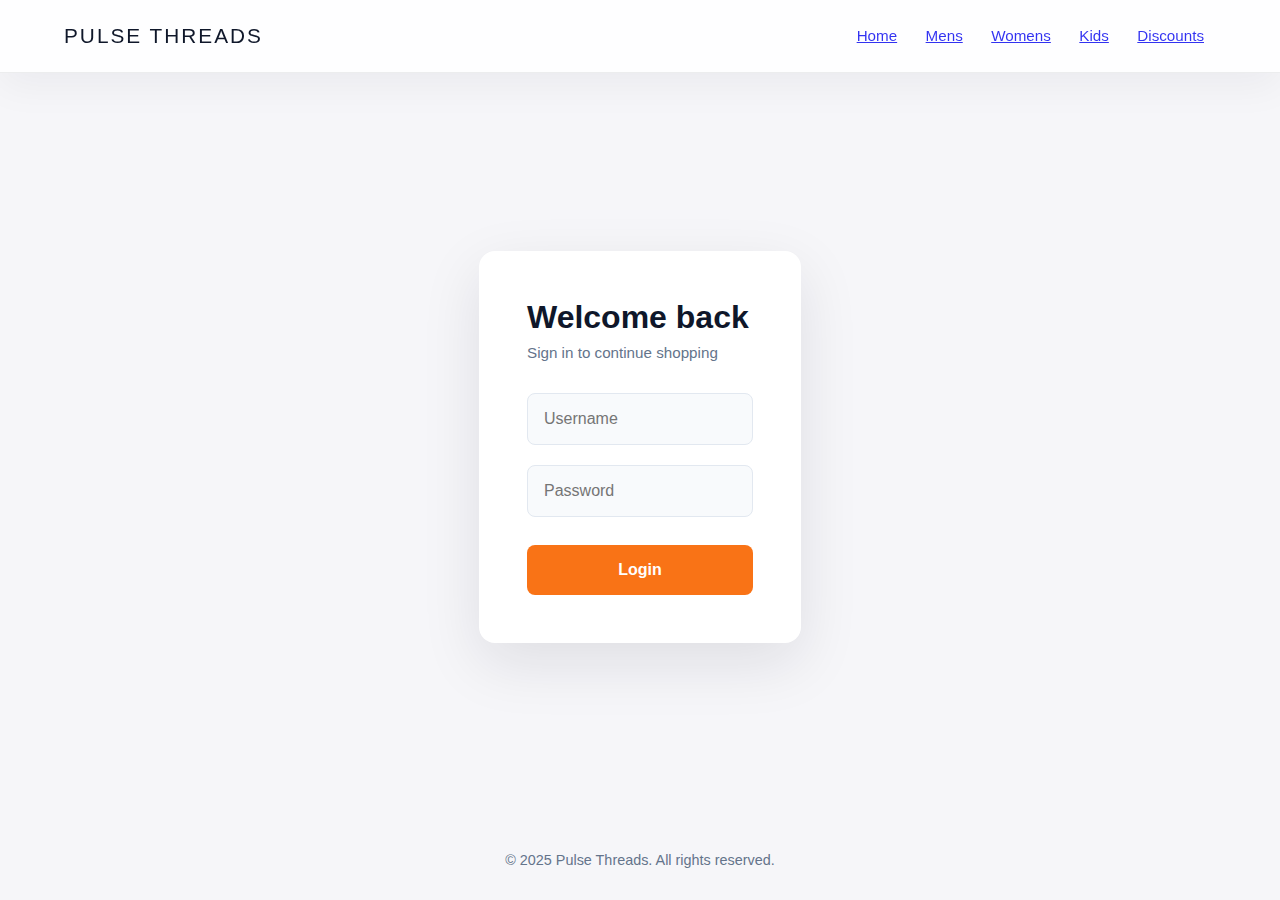
<file: index.html>
<!DOCTYPE html>
<html lang="en">
<head>
    <meta charset="UTF-8">
    <meta name="viewport" content="width=device-width, initial-scale=1.0">
    <title>Pulse Threads | Modern Fashion Hub</title>
    <link rel="stylesheet" href="css/HomePage.css">
    <script src="js/auth-guard.js"></script>
</head>
<body>
<header class="site-header">
    <div class="logo">Pulse Threads</div>
    <nav class="main-nav">
        <a href="index.html">Home</a>
        <a href="mens.html">Mens</a>
        <a href="womens.html">Womens</a>
        <a href="kids.html">Kids</a>
        <a href="discounts.html">Discounts</a>
    </nav>

    <a class="login-btn" href="login.html" data-login-btn>Login</a>
    <a class="logout-btn" href="#" data-logout-btn style="display:none;">Logout</a>

    <a class="favorites-link" href="favorites.html">Favorites</a>

    <a class="cart" href="cart.html">
        Cart <span data-cart-count aria-live="polite">0</span>
    </a>
</header>


    <main>
        <section class="hero">
            <div class="hero-copy">
                <p class="eyebrow">Holiday Collection 2025</p>
                <h1>Wear the moment.</h1>
                <p class="lead">Bold colors, breathable fabrics, and silhouettes that move with you.</p>
                <a class="cta" href="mens.html">Shop the drop</a>
            </div>
            <div class="hero-visual">
                <div class="orb orb-one"></div>
                <div class="orb orb-two"></div>
            </div>
        </section>

        <section class="featured-grid">
            <article class="card" data-add-to-cart data-category="mens" data-product="AeroFlex Jacket">
                <button class="favorite-btn" data-favorite-btn aria-label="Add to favorites">♥</button>
                <div class="card-image mens"></div>
                <h3>AeroFlex Jacket</h3>
                <p>Featherweight warmth engineered for city winds.</p>
                <button type="button">Add to cart</button>
            </article>
            <article class="card" data-add-to-cart data-category="womens" data-product="Lumen Slip Dress">
                <button class="favorite-btn" data-favorite-btn aria-label="Add to favorites">♥</button>
                <div class="card-image womens"></div>
                <h3>Lumen Slip Dress</h3>
                <p>Soft satin finish paired with concealed pockets.</p>
                <button type="button">Add to cart</button>
            </article>
            <article class="card" data-add-to-cart data-category="kids" data-product="Nova Playset">
                <button class="favorite-btn" data-favorite-btn aria-label="Add to favorites">♥</button>
                <div class="card-image kids"></div>
                <h3>Nova Playset</h3>
                <p>Durable stretch for endless playground adventures.</p>
                <button type="button">Add to cart</button>
            </article>
            <article class="card" data-add-to-cart data-category="discount" data-product="Bundle Boost Pack">
                <button class="favorite-btn" data-favorite-btn aria-label="Add to favorites">♥</button>
                <div class="card-image discount"></div>
                <h3>Bundle Boost Pack</h3>
                <p>Mix-and-match wardrobe essentials up to 40% off.</p>
                <button type="button">Add to cart</button>
            </article>
        </section>

        <section class="collections">
            <article>
                <h2>Menswear</h2>
                <p>Performance tailoring and laid-back staples.</p>
                <a href="mens.html">Explore mens</a>
            </article>
            <article>
                <h2>Womenswear</h2>
                <p>Draped silhouettes with functional comfort.</p>
                <a href="womens.html">Explore womens</a>
            </article>
            <article>
                <h2>Kidswear</h2>
                <p>Expressive prints and stain-ready fabrics.</p>
                <a href="kids.html">Explore kids</a>
            </article>
            <article>
                <h2>Bundles & Discounts</h2>
                <p>Fresh sets drop weekly with exclusive pricing.</p>
                <a href="discounts.html">View deals</a>
            </article>
        </section>

    </main>

    <footer>
        <p>© 2025 Pulse Threads. All rights reserved.</p>
    </footer>

    <script src="js/main.js"></script>
</body>
</html>
</file>
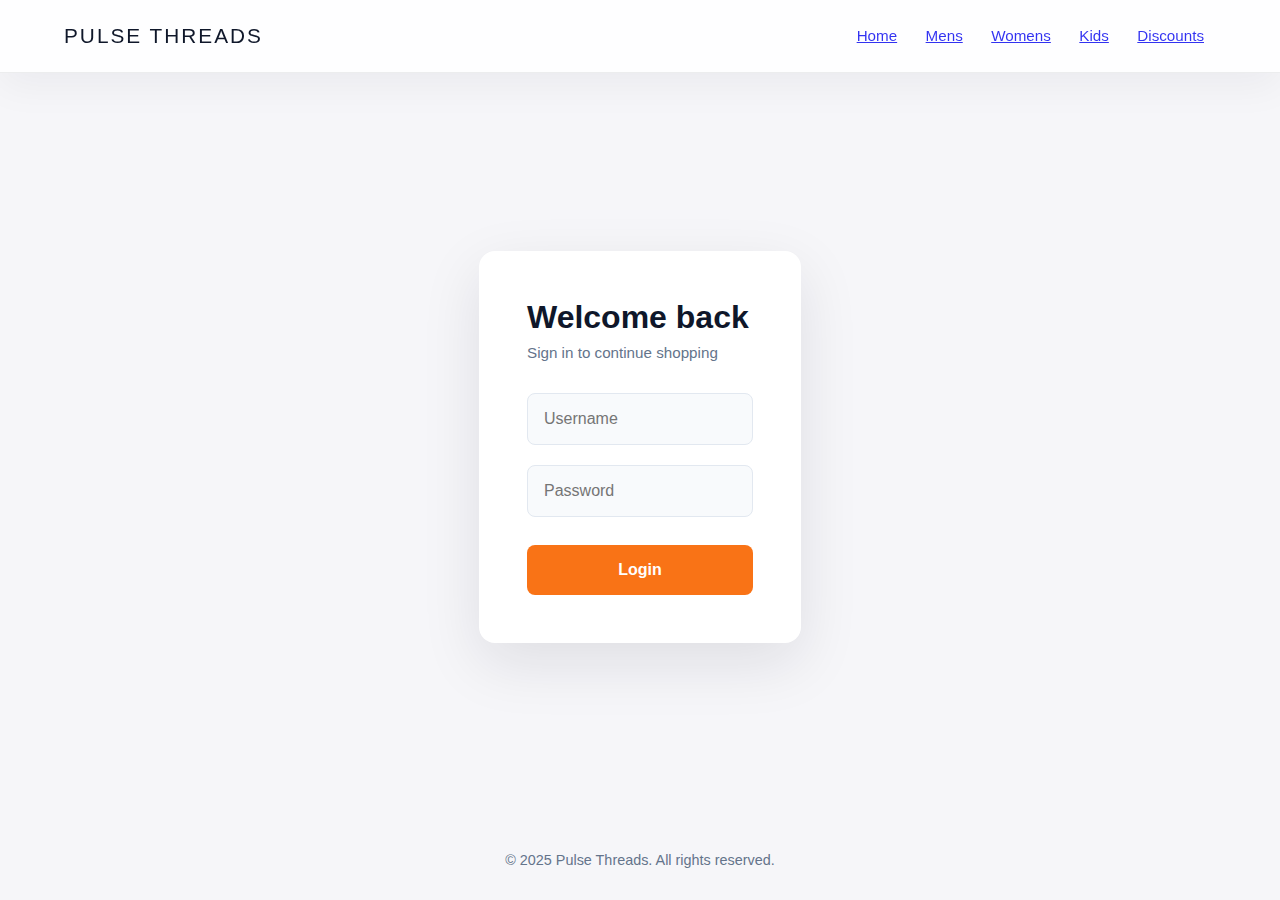
<file: cart.html>
<!DOCTYPE html>
<html lang="en">
<head>
    <meta charset="UTF-8">
    <meta name="viewport" content="width=device-width, initial-scale=1.0">
    <title>Pulse Threads | Cart</title>
    <link rel="stylesheet" href="css/cartPage.css">
    <script src="js/auth-guard.js"></script>
</head>
<body>
    <header class="site-header">
        <div class="logo">Pulse Threads</div>
        <nav class="main-nav">
            <a href="index.html">Home</a>
            <a href="mens.html">Mens</a>
            <a href="womens.html">Womens</a>
            <a href="kids.html">Kids</a>
            <a href="discounts.html">Discounts</a>
        </nav>
        <a class="favorites-link" href="favorites.html">Favorites</a>
        <a class="cart active" href="cart.html">
            Cart <span data-cart-count aria-live="polite">0</span>
        </a>
    </header>

    <main>
        <section class="page-hero">
            <h1>Your cart</h1>
            <p>Review picks from every capsule in one place.</p>
        </section>

        <section class="cart-details">
            <ul data-cart-items aria-live="polite"></ul>
            <div class="cart-summary">
                <div class="cart-total">
                    <span class="total-label">Total:</span>
                    <span class="total-amount" data-cart-total>$0.00</span>
                </div>
            </div>
            <div class="cart-actions">
                <button type="button" data-clear-cart>Clear cart</button>
                <a href="index.html">Continue shopping</a>
                <a href="checkout.html" class="checkout-btn" data-checkout-btn style="display:none;">Proceed to Checkout</a>
            </div>
        </section>
    </main>

    <footer>
        <p>© 2025 Pulse Threads. Secure checkout launching soon.</p>
    </footer>

    <script src="js/main.js"></script>
</body>
</html>
</file>
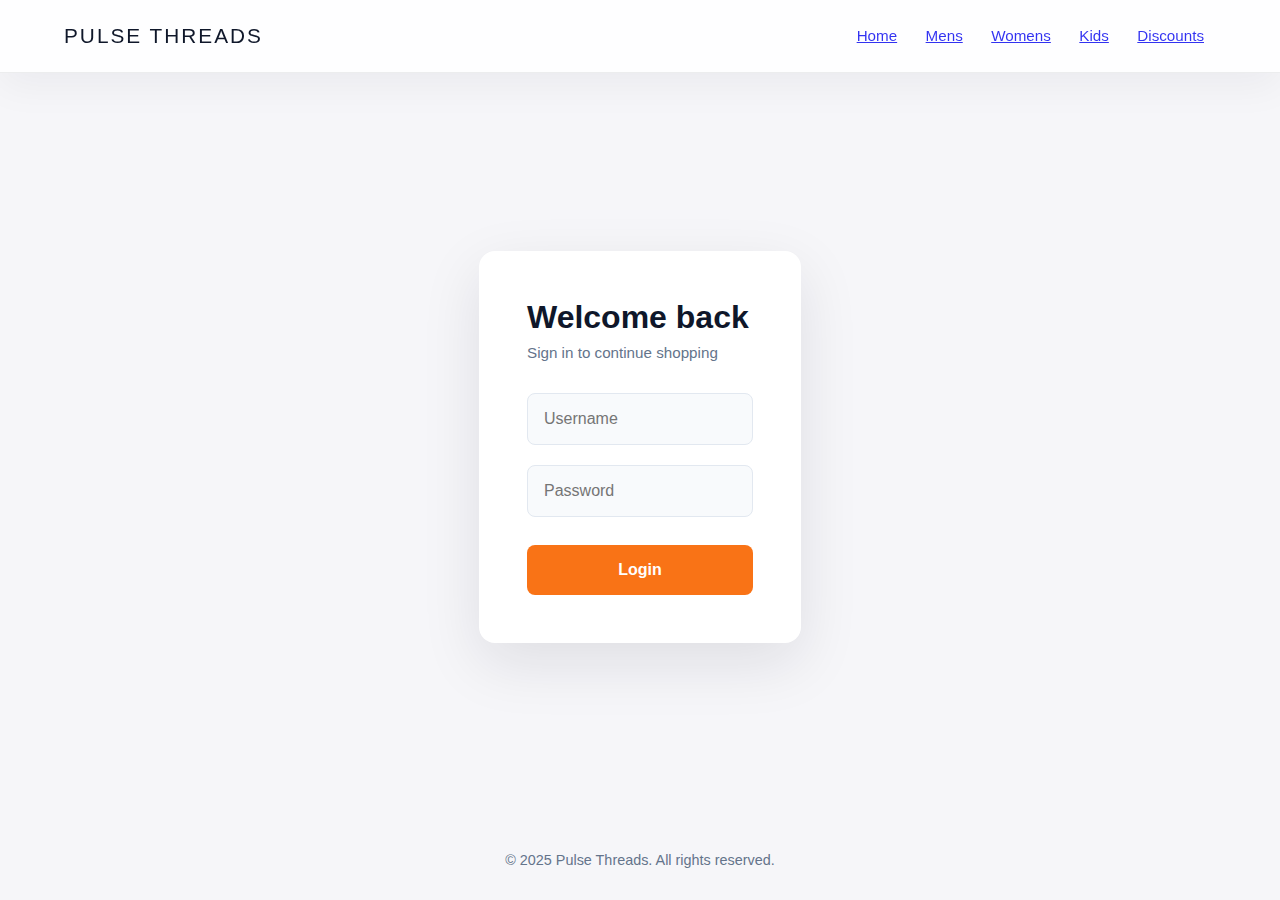
<file: checkout.html>
<!DOCTYPE html>
<html lang="en">
<head>
    <meta charset="UTF-8">
    <meta name="viewport" content="width=device-width, initial-scale=1.0">
    <title>Pulse Threads | Checkout</title>
    <link rel="stylesheet" href="css/cartPage.css">
    <link rel="stylesheet" href="css/checkoutPage.css">
    <script src="js/auth-guard.js"></script>
</head>
<body>
    <header class="site-header">
        <div class="logo">Pulse Threads</div>
        <nav class="main-nav">
            <a href="index.html">Home</a>
            <a href="mens.html">Mens</a>
            <a href="womens.html">Womens</a>
            <a href="kids.html">Kids</a>
            <a href="discounts.html">Discounts</a>
        </nav>
        <a class="favorites-link" href="favorites.html">Favorites</a>
        <a class="cart" href="cart.html">
            Cart <span data-cart-count aria-live="polite">0</span>
        </a>
    </header>

    <main>
        <section class="page-hero">
            <h1>Checkout</h1>
            <p>Review your order and complete your purchase.</p>
        </section>

        <div class="checkout-container">
            <section class="checkout-items">
                <h2>Order Summary</h2>
                <ul id="checkout-items-list" class="checkout-items-list"></ul>
                <div class="checkout-summary">
                    <div class="summary-row">
                        <span>Subtotal:</span>
                        <span id="subtotal">$0.00</span>
                    </div>
                    <div class="summary-row">
                        <span>Shipping:</span>
                        <span id="shipping">$0.00</span>
                    </div>
                    <div class="summary-row total-row">
                        <span>Total:</span>
                        <span id="total-amount">$0.00</span>
                    </div>
                </div>
            </section>

            <section class="checkout-form">
                <h2>Shipping Information</h2>
                <form id="checkout-form">
                    <div class="form-group">
                        <label for="full-name">Full Name</label>
                        <input type="text" id="full-name" name="fullName" required>
                    </div>
                    <div class="form-group">
                        <label for="email">Email</label>
                        <input type="email" id="email" name="email" required>
                    </div>
                    <div class="form-group">
                        <label for="phone">Phone Number</label>
                        <input type="tel" id="phone" name="phone" required>
                    </div>
                    <div class="form-group">
                        <label for="address">Street Address</label>
                        <input type="text" id="address" name="address" required>
                    </div>
                    <div class="form-row">
                        <div class="form-group">
                            <label for="city">City</label>
                            <input type="text" id="city" name="city" required>
                        </div>
                        <div class="form-group">
                            <label for="zip">ZIP Code</label>
                            <input type="text" id="zip" name="zip" required>
                        </div>
                    </div>
                    <div class="form-group">
                        <label for="country">Country</label>
                        <input type="text" id="country" name="country" required>
                    </div>
                    <button type="submit" class="place-order-btn">Place Order</button>
                </form>
            </section>
        </div>

        <div id="empty-checkout" class="empty-checkout" style="display:none;">
            <p>Your cart is empty.</p>
            <a href="index.html" class="cta-link">Start Shopping</a>
        </div>
    </main>

    <footer>
        <p>© 2025 Pulse Threads. Secure checkout.</p>
    </footer>

    <script src="js/main.js"></script>
    <script>
        document.addEventListener("DOMContentLoaded", () => {
            const checkoutItemsList = document.getElementById("checkout-items-list");
            const emptyCheckout = document.getElementById("empty-checkout");
            const checkoutContainer = document.querySelector(".checkout-container");
            const subtotalEl = document.getElementById("subtotal");
            const shippingEl = document.getElementById("shipping");
            const totalAmountEl = document.getElementById("total-amount");
            const checkoutForm = document.getElementById("checkout-form");

            function renderCheckoutItems() {
                // Wait for main.js to load if needed
                if (!window.getCartState) {
                    setTimeout(renderCheckoutItems, 100);
                    return;
                }
                
                const cartState = window.getCartState();
                const PRICE_MAP = window.PRICE_MAP || {};

                if (!cartState.items || cartState.items.length === 0) {
                    checkoutContainer.style.display = "none";
                    emptyCheckout.style.display = "block";
                    return;
                }

                checkoutContainer.style.display = "grid";
                emptyCheckout.style.display = "none";
                checkoutItemsList.innerHTML = "";

                let subtotal = 0;
                cartState.items.forEach((item) => {
                    const price = item.price || PRICE_MAP[item.product] || 0;
                    subtotal += price;

                    const li = document.createElement("li");
                    let label = "";
                    if (item.category === "mens") label = "Menswear pick";
                    else if (item.category === "womens") label = "Womenswear pick";
                    else if (item.category === "kids") label = "Kidswear pick";
                    else if (item.category === "discount") label = "Discount deal";
                    else label = "Fresh drop";

                    li.innerHTML = `
                        <div class="checkout-item-info">
                            <span class="checkout-product-name">${item.product}</span>
                            <span class="checkout-product-label">${label}</span>
                        </div>
                        <span class="checkout-product-price">$${price.toFixed(2)}</span>
                    `;
                    checkoutItemsList.appendChild(li);
                });

                const shipping = subtotal > 0 ? 9.99 : 0;
                const total = subtotal + shipping;

                subtotalEl.textContent = `$${subtotal.toFixed(2)}`;
                shippingEl.textContent = shipping > 0 ? `$${shipping.toFixed(2)}` : "Free";
                totalAmountEl.textContent = `$${total.toFixed(2)}`;
            }

            checkoutForm.addEventListener("submit", (e) => {
                e.preventDefault();
                
                const formData = new FormData(checkoutForm);
                const orderData = {
                    items: window.getCartState().items,
                    shipping: {
                        name: formData.get("fullName"),
                        email: formData.get("email"),
                        phone: formData.get("phone"),
                        address: formData.get("address"),
                        city: formData.get("city"),
                        zip: formData.get("zip"),
                        country: formData.get("country")
                    },
                    total: parseFloat(totalAmountEl.textContent.replace("$", "")),
                    date: new Date().toISOString()
                };

                // Store order (in a real app, this would be sent to a server)
                localStorage.setItem("lastOrder", JSON.stringify(orderData));
                
                // Clear cart
                localStorage.setItem("pulseThreadsCart", JSON.stringify({ count: 0, items: [] }));
                
                // Redirect to order confirmation
                window.location.href = "order-confirmation.html";
            });

            renderCheckoutItems();
        });
    </script>
</body>
</html>
</file>
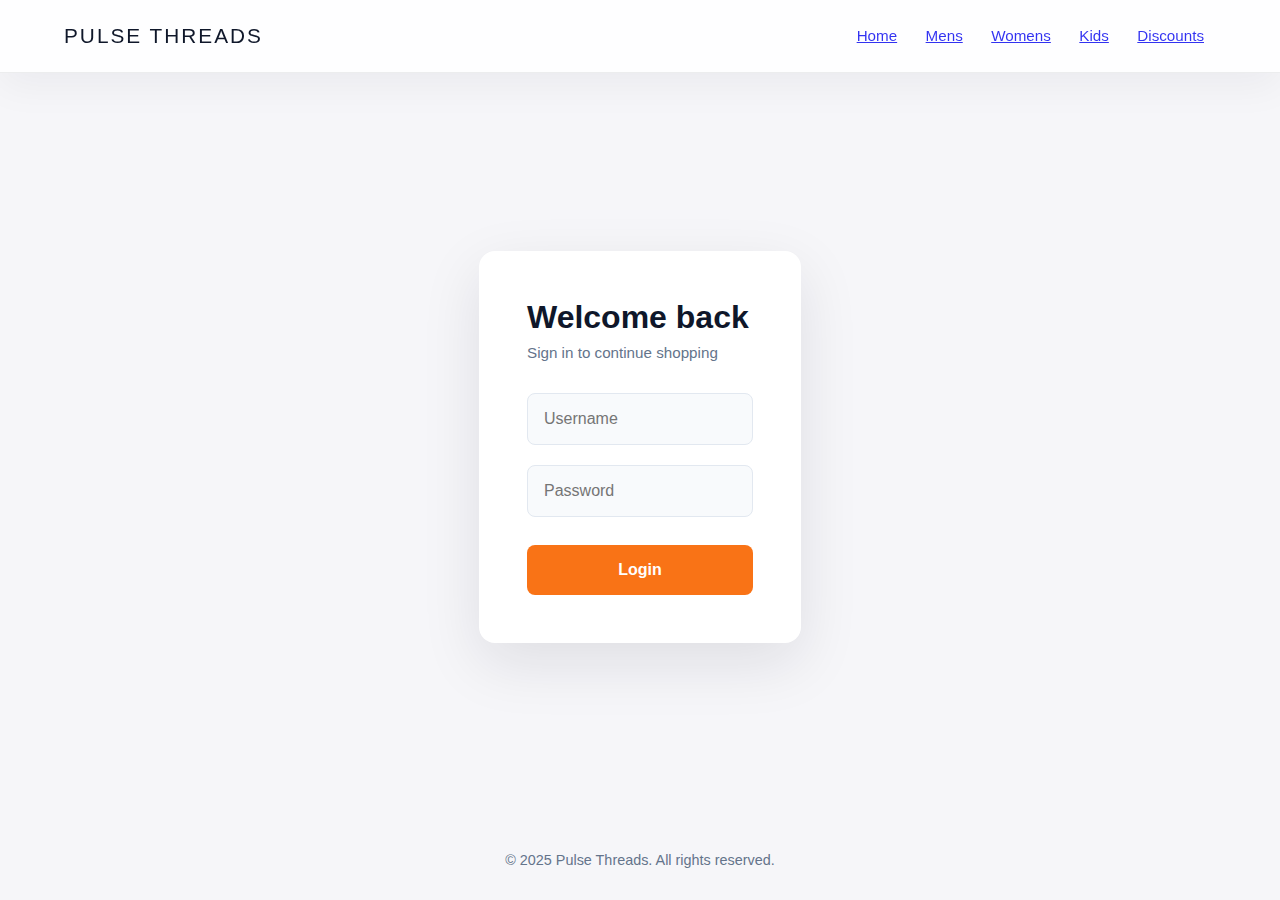
<file: discounts.html>
<!DOCTYPE html>
<html lang="en">
<head>
    <meta charset="UTF-8">
    <meta name="viewport" content="width=device-width, initial-scale=1.0">
    <title>Pulse Threads | Discounts</title>
    <link rel="stylesheet" href="css/DiscountPage.css">
    <script src="js/auth-guard.js"></script>
</head>
<body>
    <header class="site-header">
        <div class="logo">Pulse Threads</div>
        <nav class="main-nav">
            <a href="index.html">Home</a>
            <a href="mens.html">Mens</a>
            <a href="womens.html">Womens</a>
            <a href="kids.html">Kids</a>
            <a href="discounts.html" class="active">Discounts</a>
        </nav>
        <a class="favorites-link" href="favorites.html">Favorites</a>
        <a class="cart" href="cart.html">
            Cart <span data-cart-count aria-live="polite">0</span>
        </a>
    </header>

    <main>
        <section class="page-hero">
            <div>
                <p class="eyebrow">Limited offers</p>
                <h1>Stackable savings.</h1>
                <p>Time-boxed drops you can mix, match, and gift.</p>
            </div>
        </section>

        <section class="deal-grid">
            <article data-add-to-cart data-category="discount" data-product="Weekender Bundle">
                <button class="favorite-btn" data-favorite-btn aria-label="Add to favorites">♥</button>
                <h3>Weekender Bundle</h3>
                <p>Carry-on duffel + knit set + slides</p>
                <p class="tag">Save 30%</p>
                <button type="button">Add to cart</button>
            </article>
            <article data-add-to-cart data-category="discount" data-product="Studio Pack">
                <button class="favorite-btn" data-favorite-btn aria-label="Add to favorites">♥</button>
                <h3>Studio Pack</h3>
                <p>Yoga half-zip + sculpt leggings</p>
                <p class="tag">Buy 1 Get 1 50%</p>
                <button type="button">Add to cart</button>
            </article>
            <article data-add-to-cart data-category="discount" data-product="Mini Explorer Trio">
                <button class="favorite-btn" data-favorite-btn aria-label="Add to favorites">♥</button>
                <h3>Mini Explorer Trio</h3>
                <p>Kids rain kit + backpack + cap</p>
                <p class="tag">Save 25%</p>
                <button type="button">Add to cart</button>
            </article>
        </section>


    </main>

    <footer>
        <p>© 2025 Pulse Threads. Offers subject to change.</p>
    </footer>

    <script src="js/main.js"></script>
</body>
</html>
</file>
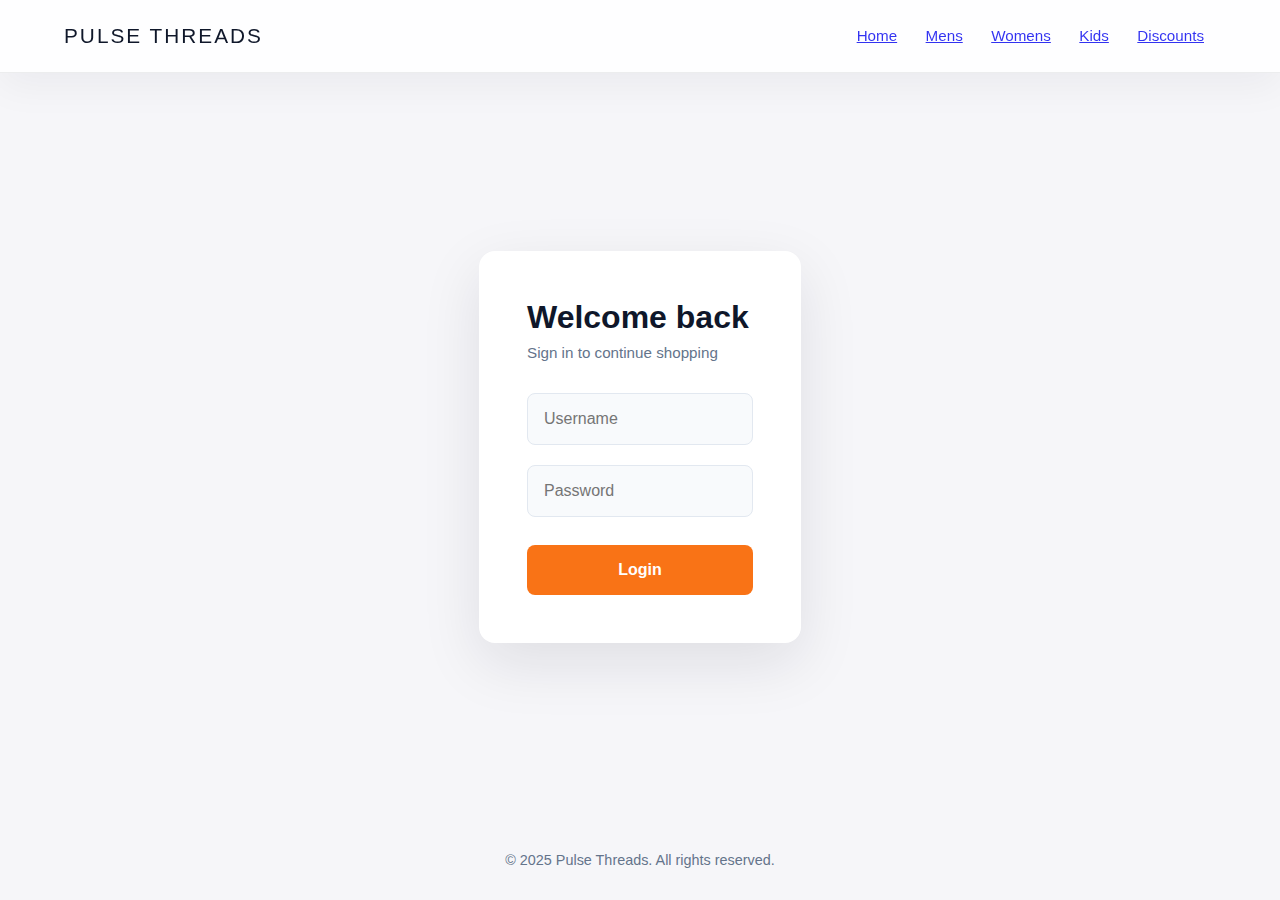
<file: favorites.html>
<!DOCTYPE html>
<html lang="en">
<head>
    <meta charset="UTF-8">
    <meta name="viewport" content="width=device-width, initial-scale=1.0">
    <title>Pulse Threads | Favorites</title>
    <link rel="stylesheet" href="css/cartPage.css">
    <link rel="stylesheet" href="css/favoritesPage.css">
    <script src="js/auth-guard.js"></script>
</head>
<body>
    <header class="site-header">
        <div class="logo">Pulse Threads</div>
        <nav class="main-nav">
            <a href="index.html">Home</a>
            <a href="mens.html">Mens</a>
            <a href="womens.html">Womens</a>
            <a href="kids.html">Kids</a>
            <a href="discounts.html">Discounts</a>
        </nav>
        <a class="favorites-link active" href="favorites.html">Favorites</a>
        <a class="cart" href="cart.html">
            Cart <span data-cart-count aria-live="polite">0</span>
        </a>
    </header>

    <main>
        <section class="page-hero">
            <h1>Your favorites</h1>
            <p>All the items you've saved for later.</p>
        </section>

        <section class="favorites-container">
            <div id="favorites-list" class="favorites-grid"></div>
            <div id="empty-favorites" class="empty-state" style="display:none;">
                <p>You haven't added any favorites yet.</p>
                <a href="index.html" class="cta-link">Start shopping</a>
            </div>
        </section>
    </main>

    <footer>
        <p>© 2025 Pulse Threads. All rights reserved.</p>
    </footer>

    <script src="js/main.js"></script>
    <script>
        document.addEventListener("DOMContentLoaded", () => {
            const favoritesList = document.getElementById("favorites-list");
            const emptyState = document.getElementById("empty-favorites");
            
            function renderFavorites() {
                const favorites = window.getFavorites ? window.getFavorites() : [];
                
                if (favorites.length === 0) {
                    favoritesList.style.display = "none";
                    emptyState.style.display = "block";
                    return;
                }
                
                favoritesList.style.display = "grid";
                emptyState.style.display = "none";
                favoritesList.innerHTML = "";
                
                favorites.forEach(item => {
                    const card = document.createElement("article");
                    card.className = "favorite-card";
                    card.setAttribute("data-add-to-cart", "");
                    card.setAttribute("data-category", item.category);
                    card.setAttribute("data-product", item.product);
                    
                    let imageClass = "";
                    let description = "";
                    
                    if (item.category === "mens") {
                        imageClass = "mens";
                        description = "Menswear pick";
                    } else if (item.category === "womens") {
                        imageClass = "womens";
                        description = "Womenswear pick";
                    } else if (item.category === "kids") {
                        imageClass = "kids";
                        description = "Kidswear pick";
                    } else if (item.category === "discount") {
                        imageClass = "discount";
                        description = "Discount deal";
                    }
                    
                    card.innerHTML = `
                        <button class="favorite-btn active" data-favorite-btn aria-label="Remove from favorites">♥</button>
                        <div class="card-image ${imageClass}"></div>
                        <h3>${item.product}</h3>
                        <p class="category-label">${description}</p>
                        <button type="button" class="add-cart-btn">Add to cart</button>
                    `;
                    
                    favoritesList.appendChild(card);
                });
                
                // Set up favorite buttons
                const favoriteButtons = favoritesList.querySelectorAll("[data-favorite-btn]");
                favoriteButtons.forEach(button => {
                    button.addEventListener("click", (e) => {
                        e.stopPropagation();
                        const card = button.closest("[data-add-to-cart]");
                        const product = card.getAttribute("data-product");
                        const category = card.getAttribute("data-category");
                        
                        // Remove from favorites
                        const favorites = window.getFavorites ? window.getFavorites() : [];
                        const itemKey = `${product}_${category}`;
                        const index = favorites.findIndex(item => `${item.product}_${item.category}` === itemKey);
                        
                        if (index > -1) {
                            favorites.splice(index, 1);
                            localStorage.setItem("pulseThreadsFavorites", JSON.stringify(favorites));
                            renderFavorites();
                        }
                    });
                });
                
                // Set up add to cart buttons
                const addCartButtons = favoritesList.querySelectorAll(".add-cart-btn");
                addCartButtons.forEach(button => {
                    button.addEventListener("click", () => {
                        const card = button.closest("[data-add-to-cart]");
                        const product = card.getAttribute("data-product");
                        const category = card.getAttribute("data-category");
                        
                        // Use the addToCart function from main.js if available
                        if (window.addToCartFromFavorites) {
                            window.addToCartFromFavorites(product, category);
                        } else {
                            // Fallback: manually add to cart
                            try {
                                const STORAGE_KEY = "pulseThreadsCart";
                                const raw = localStorage.getItem(STORAGE_KEY);
                                const cartState = raw ? JSON.parse(raw) : { count: 0, items: [] };
                                cartState.count += 1;
                                cartState.items.push({ product, category });
                                localStorage.setItem(STORAGE_KEY, JSON.stringify(cartState));
                                
                                // Update cart count if element exists
                                const cartCountEl = document.querySelector("[data-cart-count]");
                                if (cartCountEl) {
                                    cartCountEl.textContent = cartState.count.toString();
                                }
                            } catch (e) {
                                console.error("Error adding to cart:", e);
                            }
                        }
                        
                        button.classList.add("pulse");
                        setTimeout(() => button.classList.remove("pulse"), 400);
                    });
                });
            }
            
            renderFavorites();
            
            // Listen for storage changes to update favorites
            window.addEventListener("storage", () => {
                renderFavorites();
            });
        });
    </script>
</body>
</html>
</file>
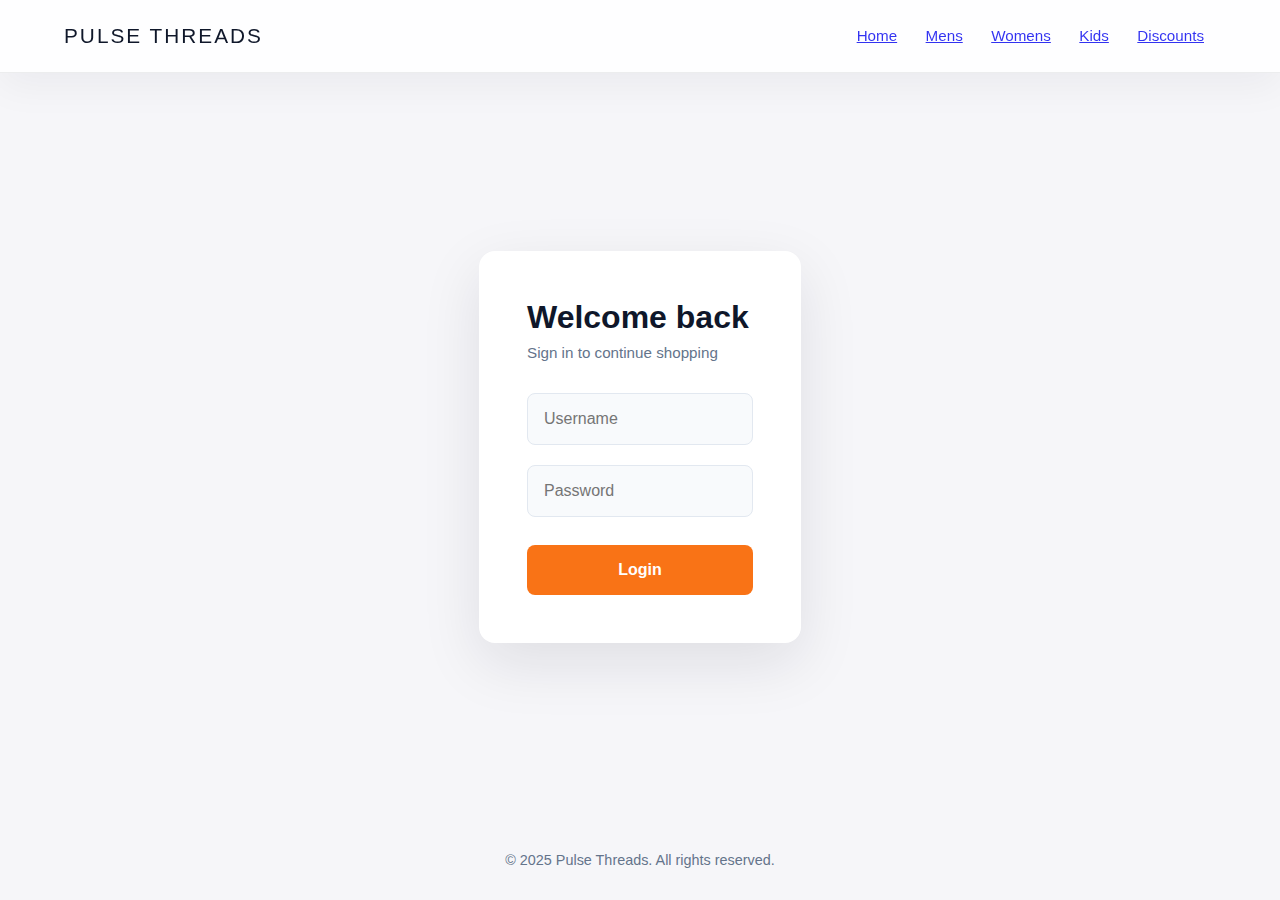
<file: kids.html>
<!DOCTYPE html>
<html lang="en">
<head>
    <meta charset="UTF-8">
    <meta name="viewport" content="width=device-width, initial-scale=1.0">
    <title>Pulse Threads | Kidswear</title>
    <link rel="stylesheet" href="css/kidsPage.css">
    <script src="js/auth-guard.js"></script>
</head>
<body>
    <header class="site-header">
        <div class="logo">Pulse Threads</div>
        <nav class="main-nav">
            <a href="index.html">Home</a>
            <a href="mens.html">Mens</a>
            <a href="womens.html">Womens</a>
            <a href="kids.html" class="active">Kids</a>
            <a href="discounts.html">Discounts</a>
        </nav>
        <a class="favorites-link" href="favorites.html">Favorites</a>
        <a class="cart" href="cart.html">
            Cart <span data-cart-count aria-live="polite">0</span>
        </a>
    </header>

    <main>
        <section class="page-hero">
            <div>
                <p class="eyebrow">Kids Division</p>
                <h1>Energy approved.</h1>
                <p>Play-ready staples with bright patterns and spill defense.</p>
            </div>
        </section>

        <section class="product-grid">
            <article data-add-to-cart data-category="kids" data-product="Nova Explorer Set">
                <button class="favorite-btn" data-favorite-btn aria-label="Add to favorites">♥</button>
                <div class="img explorer"></div>
                <h3>Nova Explorer Set</h3>
                <p>Stretch twill cargo paired with color-block hoodie.</p>
                <button type="button">Add to cart</button>
            </article>
            <article data-add-to-cart data-category="kids" data-product="Prism Rain Kit">
                <button class="favorite-btn" data-favorite-btn aria-label="Add to favorites">♥</button>
                <div class="img prism"></div>
                <h3>Prism Rain Kit</h3>
                <p>Reflective shell, magnetic snaps, fleece interior.</p>
                <button type="button">Add to cart</button>
            </article>
            <article data-add-to-cart data-category="kids" data-product="Orbit Sneaker Pack">
                <button class="favorite-btn" data-favorite-btn aria-label="Add to favorites">♥</button>
                <div class="img orbit"></div>
                <h3>Orbit Sneaker Pack</h3>
                <p>Light-up soles plus washable uppers.</p>
                <button type="button">Add to cart</button>
            </article>
        </section>


    </main>

    <footer>
        <p>© 2025 Pulse Threads. Kidswear Capsule.</p>
    </footer>

    <script src="js/main.js"></script>
</body>
</html>
</file>
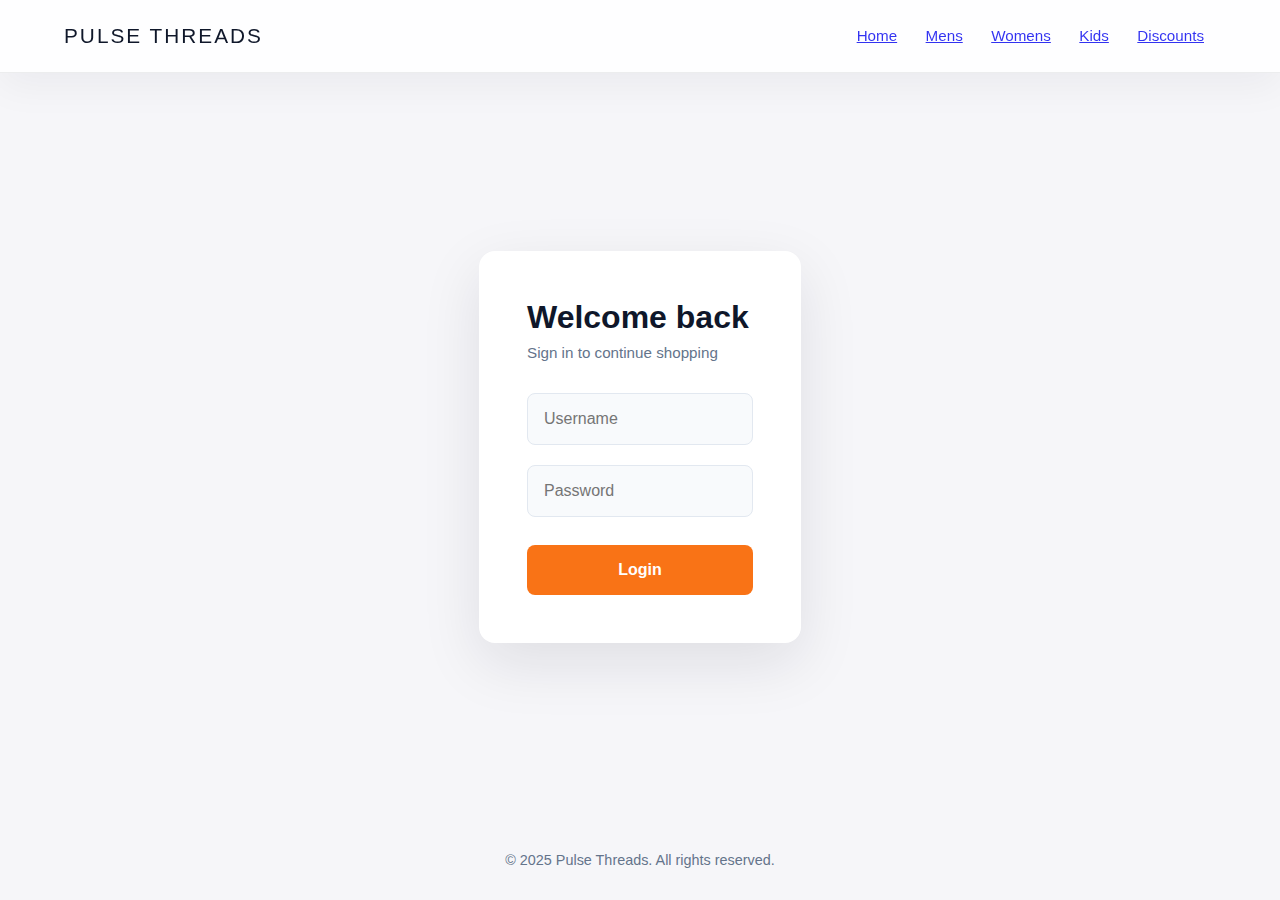
<file: login.html>
<!DOCTYPE html>
<html lang="en">
<head>
    <meta charset="UTF-8">
    <meta name="viewport" content="width=device-width, initial-scale=1.0">
    <title>Login | Pulse Threads</title>
    <link rel="stylesheet" href="css/loginPage.css">
</head>

<body>
<header class="site-header">
    <div class="logo">Pulse Threads</div>
    <nav class="main-nav">
        <a href="index.html">Home</a>
        <a href="mens.html">Mens</a>
        <a href="womens.html">Womens</a>
        <a href="kids.html">Kids</a>
        <a href="discounts.html">Discounts</a>
    </nav>
</header>

<main class="login-container">
    <div class="login-form">
        <h2>Welcome back</h2>
        <p>Sign in to continue shopping</p>

        <input id="usernameInput" type="text" placeholder="Username" autocomplete="username">
        <input id="passwordInput" type="password" placeholder="Password" autocomplete="current-password">

        <button id="loginBtn">Login</button>

        <p id="loginMsg" class="login-msg" style="display:none;"></p>
    </div>
</main>

<footer>
    <p>© 2025 Pulse Threads. All rights reserved.</p>
</footer>

<script>
document.getElementById("loginBtn").addEventListener("click", () => {
    const u = document.getElementById("usernameInput").value.trim();
    const p = document.getElementById("passwordInput").value.trim();
    const msgEl = document.getElementById("loginMsg");

    if (u === "" || p === "") {
        msgEl.textContent = "Please enter both username and password";
        msgEl.className = "login-msg error";
        msgEl.style.display = "block";
        return;
    }

    // Validate credentials - only arun124 / 1234 is valid
    const validUsername = "arun";
    const validPassword = "1234";

    if (u !== validUsername || p !== validPassword) {
        msgEl.textContent = "Invalid username or password. Please try again.";
        msgEl.className = "login-msg error";
        msgEl.style.display = "block";
        return;
    }

    // Store user login info
    localStorage.setItem("PulseUser", JSON.stringify({ username: u, loggedIn: true }));
    
    // Show success message briefly
    msgEl.textContent = "Login successful! Redirecting...";
    msgEl.className = "login-msg success";
    msgEl.style.display = "block";
    
    // Redirect to home page
    setTimeout(() => {
        window.location.href = "index.html";
    }, 500);
});

// Allow Enter key to submit
document.getElementById("passwordInput").addEventListener("keypress", (e) => {
    if (e.key === "Enter") {
        document.getElementById("loginBtn").click();
    }
});
</script>
</body>
</html>
</file>
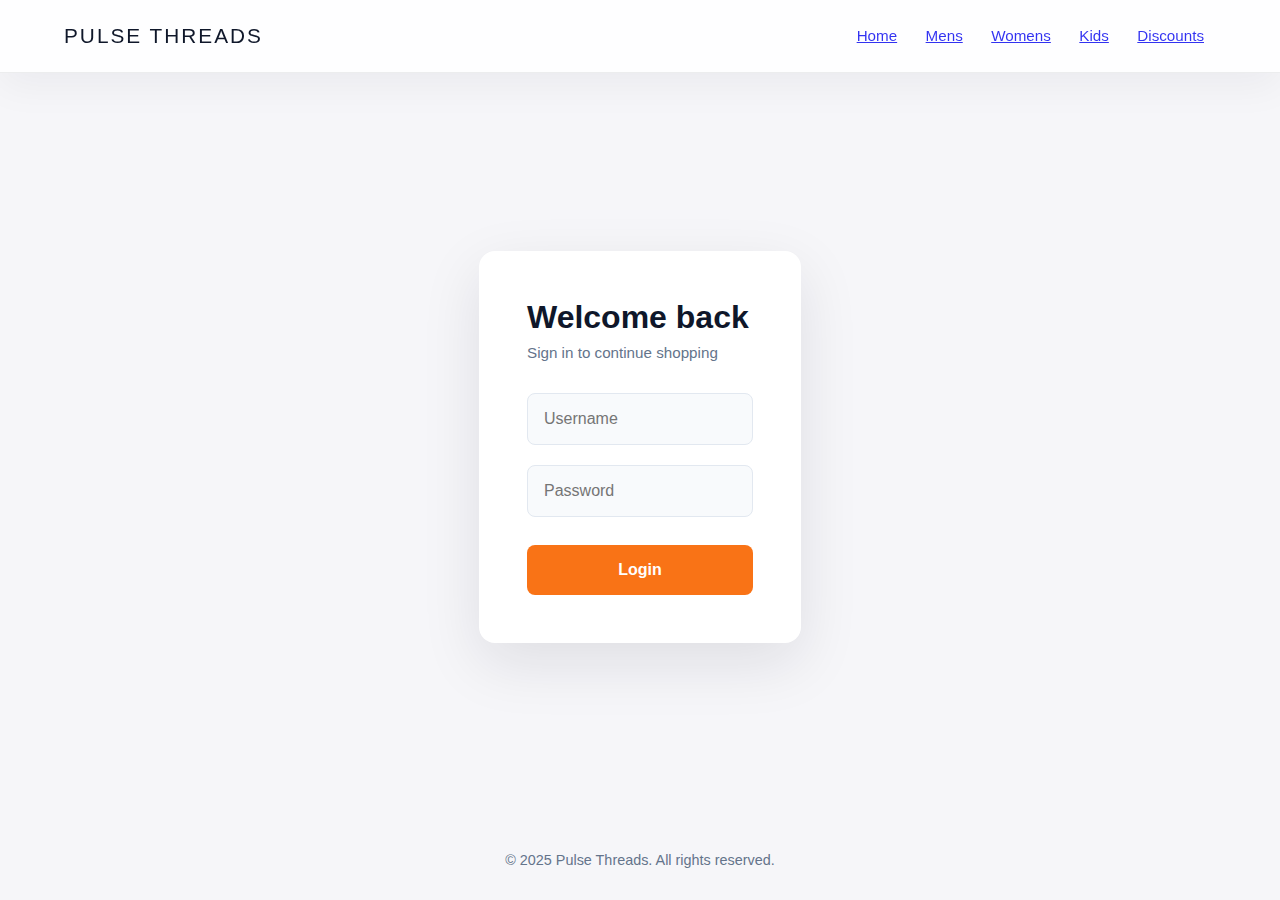
<file: mens.html>
<!DOCTYPE html>
<html lang="en">
<head>
    <meta charset="UTF-8">
    <meta name="viewport" content="width=device-width, initial-scale=1.0">
    <title>Pulse Threads | Menswear</title>
    <link rel="stylesheet" href="css/mensPage.css">
    <script src="js/auth-guard.js"></script>
</head>
<body>
    <header class="site-header">
        <div class="logo">Pulse Threads</div>
        <nav class="main-nav">
            <a href="index.html">Home</a>
            <a href="mens.html" class="active">Mens</a>
            <a href="womens.html">Womens</a>
            <a href="kids.html">Kids</a>
            <a href="discounts.html">Discounts</a>
        </nav>
        <a class="favorites-link" href="favorites.html">Favorites</a>
        <a class="cart" href="cart.html">
            Cart <span data-cart-count aria-live="polite">0</span>
        </a>
    </header>

    <main>
        <section class="page-hero">
            <div>
                <p class="eyebrow">Mens Division</p>
                <h1>Tailored movement.</h1>
                <p>Blending performance fabrics with understated silhouettes.</p>
            </div>
        </section>

        <section class="product-grid">
            <article data-add-to-cart data-category="mens" data-product="Arc Parka">
                <button class="favorite-btn" data-favorite-btn aria-label="Add to favorites">♥</button>
                <div class="img arc"></div>
                <h3>Arc Parka</h3>
                <p>Waterproof shell with thermal-mapped lining.</p>
                <button type="button">Add to cart</button>
            </article>
            <article data-add-to-cart data-category="mens" data-product="Halo Knit Set">
                <button class="favorite-btn" data-favorite-btn aria-label="Add to favorites">♥</button>
                <div class="img halo"></div>
                <h3>Halo Knit Set</h3>
                <p>Coordinated top and jogger with ribbed comfort.</p>
                <button type="button">Add to cart</button>
            </article>
            <article data-add-to-cart data-category="mens" data-product="Strata Blazer">
                <button class="favorite-btn" data-favorite-btn aria-label="Add to favorites">♥</button>
                <div class="img strata"></div>
                <h3>Strata Blazer</h3>
                <p>Airy construction and hidden zip pockets.</p>
                <button type="button">Add to cart</button>
            </article>
        </section>


    </main>

    <footer>
        <p>© 2025 Pulse Threads. Menswear Capsule.</p>
    </footer>

    <script src="js/main.js"></script>
</body>
</html>
</file>
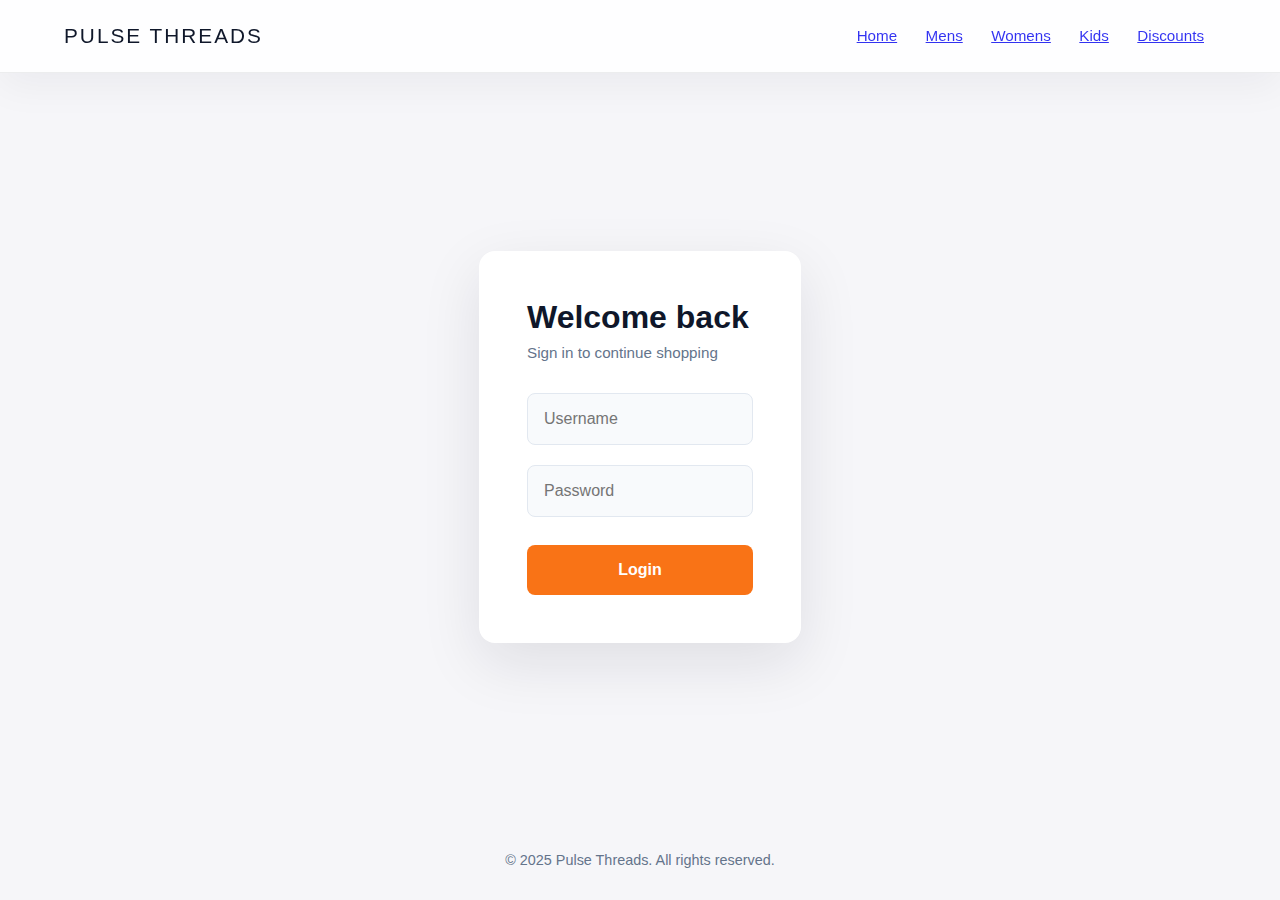
<file: order-confirmation.html>
<!DOCTYPE html>
<html lang="en">
<head>
    <meta charset="UTF-8">
    <meta name="viewport" content="width=device-width, initial-scale=1.0">
    <title>Pulse Threads | Order Confirmation</title>
    <link rel="stylesheet" href="css/cartPage.css">
    <link rel="stylesheet" href="css/checkoutPage.css">
    <script src="js/auth-guard.js"></script>
</head>
<body>
    <header class="site-header">
        <div class="logo">Pulse Threads</div>
        <nav class="main-nav">
            <a href="index.html">Home</a>
            <a href="mens.html">Mens</a>
            <a href="womens.html">Womens</a>
            <a href="kids.html">Kids</a>
            <a href="discounts.html">Discounts</a>
        </nav>
        <a class="favorites-link" href="favorites.html">Favorites</a>
        <a class="cart" href="cart.html">
            Cart <span data-cart-count aria-live="polite">0</span>
        </a>
    </header>

    <main>
        <section class="page-hero">
            <h1>Order Confirmed!</h1>
            <p>Thank you for your purchase.</p>
        </section>

        <div class="checkout-container" style="max-width: 800px; grid-template-columns: 1fr;">
            <section class="checkout-items">
                <div style="text-align: center; margin-bottom: 2rem;">
                    <div style="font-size: 4rem; color: #10b981; margin-bottom: 1rem;">✓</div>
                    <h2 style="color: #10b981; margin-bottom: 0.5rem;">Order Placed Successfully</h2>
                    <p style="color: #64748b;">Your order has been confirmed and will be processed shortly.</p>
                </div>
                
                <div id="order-details"></div>
                
                <div style="margin-top: 2rem; padding-top: 2rem; border-top: 2px solid #e2e8f0; text-align: center;">
                    <a href="index.html" class="cta-link" style="display: inline-block;">Continue Shopping</a>
                </div>
            </section>
        </div>
    </main>

    <footer>
        <p>© 2025 Pulse Threads. Thank you for shopping with us!</p>
    </footer>

    <script>
        document.addEventListener("DOMContentLoaded", () => {
            const orderDetails = document.getElementById("order-details");
            const lastOrder = localStorage.getItem("lastOrder");
            
            if (lastOrder) {
                const order = JSON.parse(lastOrder);
                const PRICE_MAP = window.PRICE_MAP || {};
                
                let itemsHtml = '<h3 style="margin-bottom: 1rem;">Order Details</h3>';
                itemsHtml += '<ul class="checkout-items-list">';
                
                let subtotal = 0;
                order.items.forEach(item => {
                    const price = item.price || PRICE_MAP[item.product] || 0;
                    subtotal += price;
                    let label = "";
                    if (item.category === "mens") label = "Menswear pick";
                    else if (item.category === "womens") label = "Womenswear pick";
                    else if (item.category === "kids") label = "Kidswear pick";
                    else if (item.category === "discount") label = "Discount deal";
                    else label = "Fresh drop";
                    
                    itemsHtml += `
                        <li>
                            <div class="checkout-item-info">
                                <span class="checkout-product-name">${item.product}</span>
                                <span class="checkout-product-label">${label}</span>
                            </div>
                            <span class="checkout-product-price">$${price.toFixed(2)}</span>
                        </li>
                    `;
                });
                
                itemsHtml += '</ul>';
                itemsHtml += `
                    <div class="checkout-summary">
                        <div class="summary-row">
                            <span>Subtotal:</span>
                            <span>$${subtotal.toFixed(2)}</span>
                        </div>
                        <div class="summary-row">
                            <span>Shipping:</span>
                            <span>$${(order.total - subtotal).toFixed(2)}</span>
                        </div>
                        <div class="summary-row total-row">
                            <span>Total:</span>
                            <span>$${order.total.toFixed(2)}</span>
                        </div>
                    </div>
                `;
                
                itemsHtml += `
                    <div style="margin-top: 2rem; padding-top: 2rem; border-top: 2px solid #e2e8f0;">
                        <h3 style="margin-bottom: 1rem;">Shipping Address</h3>
                        <p style="color: #64748b; line-height: 1.8;">
                            ${order.shipping.name}<br>
                            ${order.shipping.address}<br>
                            ${order.shipping.city}, ${order.shipping.zip}<br>
                            ${order.shipping.country}<br><br>
                            Email: ${order.shipping.email}<br>
                            Phone: ${order.shipping.phone}
                        </p>
                    </div>
                `;
                
                orderDetails.innerHTML = itemsHtml;
            } else {
                orderDetails.innerHTML = '<p>No order found. <a href="index.html">Return to home</a></p>';
            }
        });
    </script>
</body>
</html>
</file>
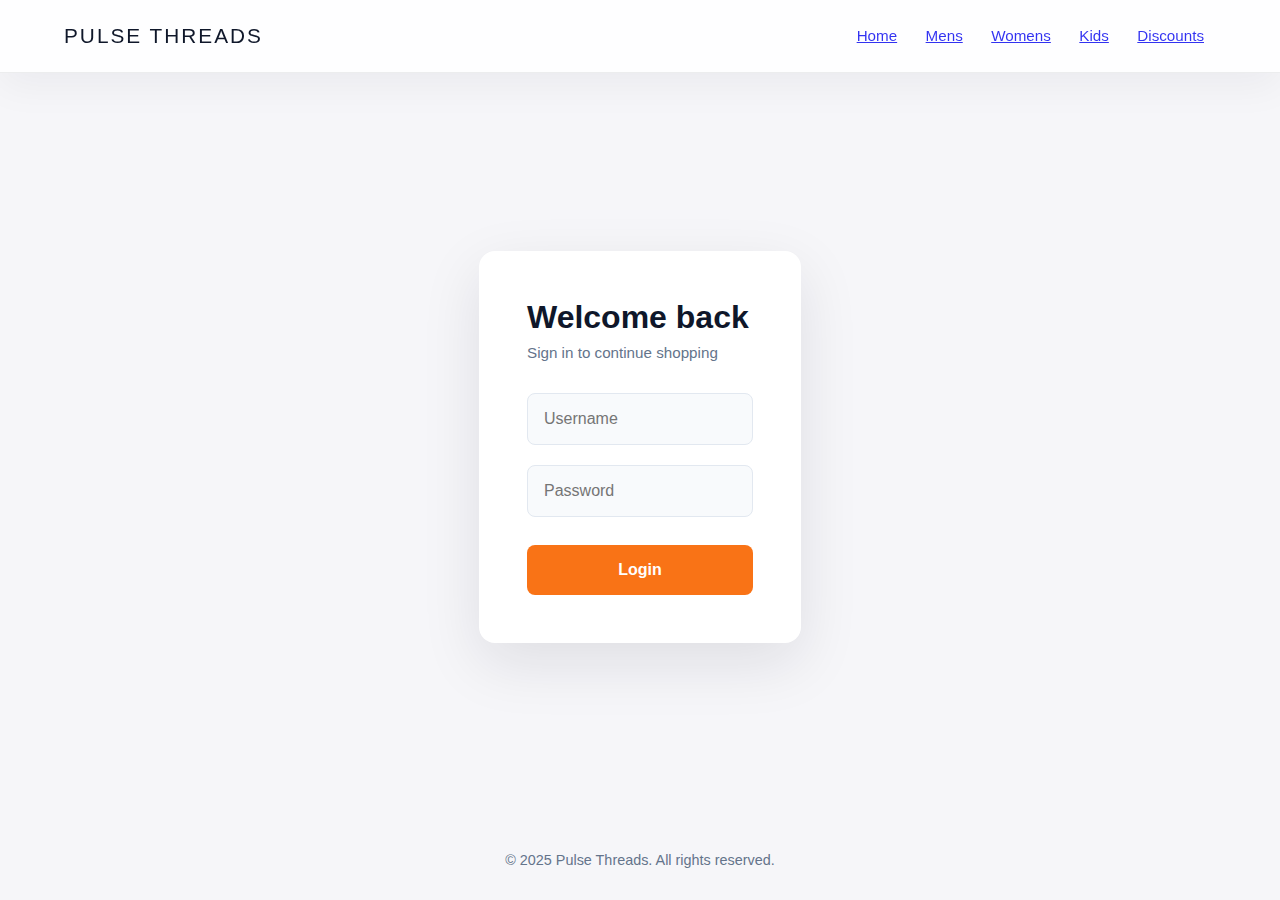
<file: womens.html>
<!DOCTYPE html>
<html lang="en">
<head>
    <meta charset="UTF-8">
    <meta name="viewport" content="width=device-width, initial-scale=1.0">
    <title>Pulse Threads | Womenswear</title>
    <link rel="stylesheet" href="css/womenPage.css">
    <script src="js/auth-guard.js"></script>
</head>
<body>
    <header class="site-header">
        <div class="logo">Pulse Threads</div>
        <nav class="main-nav">
            <a href="index.html">Home</a>
            <a href="mens.html">Mens</a>
            <a href="womens.html" class="active">Womens</a>
            <a href="kids.html">Kids</a>
            <a href="discounts.html">Discounts</a>
        </nav>
        <a class="favorites-link" href="favorites.html">Favorites</a>
        <a class="cart" href="cart.html">
            Cart <span data-cart-count aria-live="polite">0</span>
        </a>
    </header>

    <main>
        <section class="page-hero">
            <div>
                <p class="eyebrow">Womens Division</p>
                <h1>Ease, elevated.</h1>
                <p>Soft tailoring with unexpected textures and airy layers.</p>
            </div>
        </section>

        <section class="product-grid">
            <article data-add-to-cart data-category="womens" data-product="Lithe Wrap Set">
                <button class="favorite-btn" data-favorite-btn aria-label="Add to favorites">♥</button>
                <div class="img wrap"></div>
                <h3>Lithe Wrap Set</h3>
                <p>Convertible wrap with removable tonal belt.</p>
                <button type="button">Add to cart</button>
            </article>
            <article data-add-to-cart data-category="womens" data-product="Solace Trench">
                <button class="favorite-btn" data-favorite-btn aria-label="Add to favorites">♥</button>
                <div class="img trench"></div>
                <h3>Solace Trench</h3>
                <p>Storm flaps, matte hardware, and soft-brushed lining.</p>
                <button type="button">Add to cart</button>
            </article>
            <article data-add-to-cart data-category="womens" data-product="Aster Knit Dress">
                <button class="favorite-btn" data-favorite-btn aria-label="Add to favorites">♥</button>
                <div class="img aster"></div>
                <h3>Aster Knit Dress</h3>
                <p>Rib-knit comfort with structured shoulders.</p>
                <button type="button">Add to cart</button>
            </article>
        </section>


    </main>

    <footer>
        <p>© 2025 Pulse Threads. Womenswear Capsule.</p>
    </footer>

    <script src="js/main.js"></script>
</body>
</html>
</file>
<file: css/HomePage.css>
* {
    box-sizing: border-box;
    margin: 0;
    padding: 0;
    font-family: "Segoe UI", Arial, sans-serif;
}

body {
    background: #f6f6f9;
    color: #0f172a;
    min-height: 100vh;
}

a {
    color: inherit;
    text-decoration: none;
}

.site-header {
    position: sticky;
    top: 0;
    z-index: 10;
    display: flex;
    justify-content: space-between;
    align-items: center;
    padding: 1.5rem 5%;
    background: rgba(255, 255, 255, 0.9);
    backdrop-filter: blur(10px);
    border-bottom: 1px solid rgba(15, 23, 42, 0.08);
    box-shadow: 0 12px 40px rgba(15, 23, 42, 0.05);
}

.logo {
    font-size: 1.3rem;
    letter-spacing: 2px;
    text-transform: uppercase;
}

.main-nav a {
    margin: 0 0.75rem;
    font-size: 0.95rem;
    opacity: 0.8;
    transition: opacity 0.3s ease;
}

.main-nav a:hover {
    opacity: 1;
}

.favorites-link {
    background: #ec4899;
    color: #fff;
    padding: 0.35rem 0.85rem;
    border-radius: 999px;
    font-weight: 600;
    margin-right: 0.5rem;
    transition: opacity 0.3s ease;
}

.favorites-link:hover {
    opacity: 0.85;
}

.favorites-link.active {
    background: #be185d;
}

.cart {
    background: #f4c95d;
    color: #151515;
    padding: 0.35rem 0.85rem;
    border-radius: 999px;
    font-weight: 600;
}

.hero {
    display: grid;
    grid-template-columns: repeat(auto-fit, minmax(260px, 1fr));
    gap: 2rem;
    padding: 5rem 5%;
    align-items: center;
}

.hero-copy h1 {
    font-size: clamp(2.5rem, 5vw, 4rem);
    margin: 0.5rem 0;
}

.hero-copy .lead {
    max-width: 420px;
    color: rgba(247, 247, 247, 0.8);
    margin-bottom: 1.5rem;
}

.eyebrow {
    letter-spacing: 0.3rem;
    text-transform: uppercase;
    font-size: 0.75rem;
    opacity: 0.7;
}

.cta {
    display: inline-flex;
    padding: 0.9rem 1.8rem;
    border-radius: 50px;
    background: linear-gradient(120deg, #f97316, #ec4899);
    color: #fff;
    font-weight: 600;
    transition: transform 0.3s ease;
}

.cta:hover {
    transform: translateY(-2px) scale(1.01);
}

.hero-visual {
    position: relative;
    min-height: 280px;
}

.orb {
    position: absolute;
    width: 180px;
    height: 180px;
    border-radius: 50%;
    filter: blur(1px);
    animation: float 6s ease-in-out infinite;
}

.orb-one {
    background: radial-gradient(circle, #fb923c, #f43f5e);
    top: 10%;
    left: 15%;
}

.orb-two {
    background: radial-gradient(circle, #38bdf8, #8b5cf6);
    bottom: 5%;
    right: 12%;
    animation-duration: 8s;
}

@keyframes float {
    0% { transform: translateY(0); }
    50% { transform: translateY(-20px); }
    100% { transform: translateY(0); }
}

.featured-grid {
    padding: 4rem 5%;
    display: grid;
    grid-template-columns: repeat(auto-fit, minmax(220px, 1fr));
    gap: 1.5rem;
}

.card {
    background: #ffffff;
    color: #0f172a;
    border: 1px solid rgba(255, 255, 255, 0.08);
    padding: 1.5rem;
    border-radius: 1rem;
    display: flex;
    flex-direction: column;
    gap: 0.75rem;
    transition: transform 0.3s ease, border-color 0.3s ease;
    position: relative;
}

.card:hover {
    transform: translateY(-6px);
    border-color: rgba(255, 255, 255, 0.25);
}

.card-image {
    height: 160px;
    border-radius: 0.8rem;
    background-size: cover;
    background-position: center;
    position: relative;
    overflow: hidden;
}

.card-image::after {
    content: "";
    position: absolute;
    inset: 0;
    background: linear-gradient(180deg, transparent, rgba(0, 0, 0, 0.7));
}

.card-image.mens {
    background-image: url('https://images.unsplash.com/photo-1521572267360-ee0c2909d518?auto=format&fit=crop&w=600&q=80');
}

.card-image.womens {
    background-image: url('https://images.unsplash.com/photo-1521572163474-6864f9cf17ab?auto=format&fit=crop&w=600&q=80');
}

.card-image.kids {
    background-image: url('https://images.unsplash.com/photo-1521572160378-3d6466a9aaf8?auto=format&fit=crop&w=600&q=80');
}

.card-image.discount {
    background-image: url('https://images.unsplash.com/photo-1525966222134-fcfa99b8ae77?auto=format&fit=crop&w=600&q=80');
}

button {
    border: none;
    padding: 0.7rem 1.2rem;
    border-radius: 999px;
    background: #f97316;
    color: #fff;
    font-weight: 600;
    cursor: pointer;
    transition: opacity 0.3s ease;
}

button:hover {
    opacity: 0.85;
}

.product-price {
    font-size: 1.3rem;
    font-weight: 700;
    color: #0f172a;
    margin: 0.5rem 0;
}

button.pulse {
    animation: buttonPulse 0.4s ease;
}

@keyframes buttonPulse {
    0% { transform: scale(1); }
    50% { transform: scale(1.05); }
    100% { transform: scale(1); }
}

.favorite-btn {
    position: absolute;
    top: 1rem;
    right: 1rem;
    width: 2.5rem;
    height: 2.5rem;
    border-radius: 50%;
    border: none;
    background: rgba(255, 255, 255, 0.9);
    color: #64748b;
    font-size: 1.2rem;
    cursor: pointer;
    display: flex;
    align-items: center;
    justify-content: center;
    z-index: 2;
    transition: all 0.3s ease;
    box-shadow: 0 2px 8px rgba(0, 0, 0, 0.1);
}

.favorite-btn:hover {
    background: rgba(255, 255, 255, 1);
    transform: scale(1.1);
    box-shadow: 0 4px 12px rgba(0, 0, 0, 0.15);
}

.favorite-btn.active {
    color: #ec4899;
    background: rgba(236, 72, 153, 0.1);
}

.favorite-btn.active:hover {
    background: rgba(236, 72, 153, 0.2);
}

.collections {
    padding: 4rem 5%;
    display: grid;
    grid-template-columns: repeat(auto-fit, minmax(220px, 1fr));
    gap: 1.5rem;
}

.collections article {
    padding: 1.5rem;
    border-radius: 1rem;
    border: 1px solid rgba(15, 23, 42, 0.08);
    background: #ffffff;
    box-shadow: 0 25px 50px rgba(15, 23, 42, 0.07);
}

.collections a {
    display: inline-block;
    margin-top: 0.75rem;
    color: #4338ca;
}

.cart-panel {
    padding: 4rem 5%;
    background: #ffffff;
}

.cart-panel ul {
    margin-top: 1rem;
    list-style: none;
    display: grid;
    gap: 0.5rem;
}

.cart-panel li {
    padding: 0.75rem 1rem;
    border-radius: 0.6rem;
    background: #edf2ff;
    border: 1px solid rgba(99, 102, 241, 0.15);
    color: #0f172a;
}

footer {
    text-align: center;
    padding: 2rem 0;
    font-size: 0.85rem;
    color: #475569;
}
</file>
<file: css/cartPage.css>
* {
    box-sizing: border-box;
    margin: 0;
    padding: 0;
    font-family: "Segoe UI", Arial, sans-serif;
}

body {
    background: #f6f8fb;
    color: #0f172a;
    min-height: 100vh;
}

a {
    color: inherit;
    text-decoration: none;
}

.site-header {
    display: flex;
    justify-content: space-between;
    align-items: center;
    padding: 1.25rem 5%;
    background: #ffffff;
    box-shadow: 0 10px 30px rgba(15, 23, 42, 0.08);
    position: sticky;
    top: 0;
    z-index: 5;
}

.main-nav a {
    margin: 0 0.65rem;
    opacity: 0.7;
}

.main-nav a:hover {
    opacity: 1;
}

.favorites-link {
    background: #ec4899;
    color: #fff;
    padding: 0.35rem 0.85rem;
    border-radius: 999px;
    font-weight: 600;
    margin-right: 0.5rem;
    transition: opacity 0.3s ease;
}

.favorites-link:hover {
    opacity: 0.85;
}

.favorites-link.active {
    background: #be185d;
}

.cart {
    background: #2563eb;
    color: #fff;
    padding: 0.4rem 0.95rem;
    border-radius: 999px;
    font-weight: 600;
}

.page-hero {
    padding: 4rem 5% 2rem;
}

.page-hero h1 {
    font-size: clamp(2.4rem, 5vw, 3.6rem);
    margin-bottom: 0.75rem;
}

.cart-details {
    margin: 0 auto;
    max-width: 720px;
    background: #ffffff;
    border-radius: 1.5rem;
    padding: 2rem;
    box-shadow: 0 35px 60px rgba(15, 23, 42, 0.08);
}

.cart-details ul {
    list-style: none;
    display: grid;
    gap: 0.8rem;
}

.cart-details li {
    padding: 1rem;
    border-radius: 1rem;
    background: #eef2ff;
    display: flex;
    justify-content: space-between;
    align-items: center;
    font-weight: 600;
}

.cart-details li .product-name {
    font-size: 1rem;
    color: #0f172a;
    font-weight: 600;
    display: block;
    margin-bottom: 0.25rem;
}

.cart-details li .product-label {
    font-size: 0.85rem;
    color: #64748b;
    font-weight: 400;
}

.cart-details li .product-price-cart {
    font-size: 1.1rem;
    color: #0f172a;
    font-weight: 700;
}

.empty-state {
    text-align: center;
    padding: 2rem 0;
    color: #94a3b8;
}

.cart-summary {
    margin-top: 1.5rem;
    padding-top: 1.5rem;
    border-top: 2px solid #e2e8f0;
}

.cart-total {
    display: flex;
    justify-content: space-between;
    align-items: center;
    font-size: 1.3rem;
    font-weight: 700;
}

.total-label {
    color: #64748b;
}

.total-amount {
    color: #0f172a;
}

.cart-actions {
    margin-top: 2rem;
    display: flex;
    justify-content: space-between;
    align-items: center;
    flex-wrap: wrap;
    gap: 1rem;
}

.cart-actions button {
    border: none;
    padding: 0.75rem 1.5rem;
    border-radius: 999px;
    background: #0f172a;
    color: #fff;
    cursor: pointer;
    font-weight: 600;
    transition: opacity 0.3s ease;
}

.cart-actions button:hover {
    opacity: 0.85;
}

.cart-actions a {
    color: #2563eb;
    font-weight: 600;
    transition: opacity 0.3s ease;
}

.cart-actions a:hover {
    opacity: 0.7;
}

.checkout-btn {
    background: linear-gradient(120deg, #f97316, #ec4899) !important;
    color: #fff !important;
    padding: 0.9rem 2rem !important;
    border-radius: 999px !important;
    font-weight: 600;
    transition: transform 0.3s ease, box-shadow 0.3s ease;
    box-shadow: 0 4px 12px rgba(249, 115, 22, 0.3);
}

.checkout-btn:hover {
    transform: translateY(-2px);
    box-shadow: 0 6px 16px rgba(249, 115, 22, 0.4);
    opacity: 1 !important;
}

footer {
    text-align: center;
    padding: 2rem 5%;
    color: #475569;
}
</file>
<file: css/checkoutPage.css>
.checkout-container {
    max-width: 1200px;
    margin: 0 auto;
    padding: 2rem 5%;
    display: grid;
    grid-template-columns: 1fr 1fr;
    gap: 3rem;
}

.checkout-items {
    background: #ffffff;
    border-radius: 1.5rem;
    padding: 2rem;
    box-shadow: 0 20px 40px rgba(15, 23, 42, 0.08);
    height: fit-content;
}

.checkout-items h2 {
    font-size: 1.5rem;
    margin-bottom: 1.5rem;
    color: #0f172a;
}

.checkout-items-list {
    list-style: none;
    display: grid;
    gap: 1rem;
    margin-bottom: 1.5rem;
}

.checkout-items-list li {
    padding: 1rem;
    border-radius: 0.75rem;
    background: #f8fafc;
    display: flex;
    justify-content: space-between;
    align-items: center;
    border: 1px solid #e2e8f0;
}

.checkout-item-info {
    display: flex;
    flex-direction: column;
    gap: 0.25rem;
}

.checkout-product-name {
    font-size: 1rem;
    font-weight: 600;
    color: #0f172a;
}

.checkout-product-label {
    font-size: 0.85rem;
    color: #64748b;
}

.checkout-product-price {
    font-size: 1.1rem;
    font-weight: 700;
    color: #0f172a;
}

.checkout-summary {
    padding-top: 1.5rem;
    border-top: 2px solid #e2e8f0;
    display: grid;
    gap: 0.75rem;
}

.summary-row {
    display: flex;
    justify-content: space-between;
    font-size: 1rem;
    color: #64748b;
}

.summary-row.total-row {
    font-size: 1.3rem;
    font-weight: 700;
    color: #0f172a;
    padding-top: 0.75rem;
    border-top: 1px solid #e2e8f0;
    margin-top: 0.5rem;
}

.checkout-form {
    background: #ffffff;
    border-radius: 1.5rem;
    padding: 2rem;
    box-shadow: 0 20px 40px rgba(15, 23, 42, 0.08);
    height: fit-content;
}

.checkout-form h2 {
    font-size: 1.5rem;
    margin-bottom: 1.5rem;
    color: #0f172a;
}

.form-group {
    margin-bottom: 1.25rem;
}

.form-group label {
    display: block;
    margin-bottom: 0.5rem;
    font-weight: 600;
    color: #0f172a;
    font-size: 0.9rem;
}

.form-group input {
    width: 100%;
    padding: 0.85rem;
    border: 1px solid #e2e8f0;
    border-radius: 0.5rem;
    font-size: 1rem;
    transition: border-color 0.3s ease, box-shadow 0.3s ease;
    background: #f8fafc;
}

.form-group input:focus {
    outline: none;
    border-color: #f97316;
    box-shadow: 0 0 0 3px rgba(249, 115, 22, 0.1);
    background: #ffffff;
}

.form-row {
    display: grid;
    grid-template-columns: 1fr 1fr;
    gap: 1rem;
}

.place-order-btn {
    width: 100%;
    padding: 1rem;
    background: linear-gradient(120deg, #f97316, #ec4899);
    color: #fff;
    border: none;
    border-radius: 0.75rem;
    font-size: 1.1rem;
    font-weight: 600;
    cursor: pointer;
    transition: transform 0.3s ease, box-shadow 0.3s ease;
    margin-top: 1rem;
    box-shadow: 0 4px 12px rgba(249, 115, 22, 0.3);
}

.place-order-btn:hover {
    transform: translateY(-2px);
    box-shadow: 0 6px 16px rgba(249, 115, 22, 0.4);
}

.empty-checkout {
    text-align: center;
    padding: 4rem 2rem;
    background: #ffffff;
    border-radius: 1.5rem;
    box-shadow: 0 20px 40px rgba(15, 23, 42, 0.08);
    max-width: 600px;
    margin: 0 auto;
}

.empty-checkout p {
    font-size: 1.2rem;
    color: #64748b;
    margin-bottom: 1.5rem;
}

.empty-checkout .cta-link {
    display: inline-block;
    padding: 0.9rem 1.8rem;
    border-radius: 50px;
    background: linear-gradient(120deg, #f97316, #ec4899);
    color: #fff;
    font-weight: 600;
    transition: transform 0.3s ease;
}

.empty-checkout .cta-link:hover {
    transform: translateY(-2px) scale(1.01);
}

@media (max-width: 968px) {
    .checkout-container {
        grid-template-columns: 1fr;
        gap: 2rem;
    }
}
</file>
<file: css/DiscountPage.css>
* {
    box-sizing: border-box;
    margin: 0;
    padding: 0;
    font-family: "Segoe UI", Arial, sans-serif;
}

body {
    background: #fff9f0;
    color: #1c1917;
}

a {
    color: inherit;
    text-decoration: none;
}

.site-header {
    display: flex;
    justify-content: space-between;
    align-items: center;
    padding: 1.25rem 5%;
    background: #ffffff;
    border-bottom: 1px solid rgba(251, 191, 36, 0.2);
    box-shadow: 0 12px 30px rgba(251, 191, 36, 0.15);
}

.main-nav a {
    margin: 0 0.65rem;
    opacity: 0.7;
}

.main-nav a.active,
.main-nav a:hover {
    opacity: 1;
    color: #fbbf24;
}

.favorites-link {
    background: #ec4899;
    color: #fff;
    padding: 0.35rem 0.85rem;
    border-radius: 999px;
    font-weight: 600;
    margin-right: 0.5rem;
    transition: opacity 0.3s ease;
}

.favorites-link:hover {
    opacity: 0.85;
}

.favorites-link.active {
    background: #be185d;
}

.cart {
    background: #fbbf24;
    color: #1c1917;
    padding: 0.35rem 0.85rem;
    border-radius: 999px;
    font-weight: 600;
}

.page-hero {
    padding: 4rem 5%;
    background: radial-gradient(circle at top right, rgba(251, 191, 36, 0.35), transparent),
                radial-gradient(circle at bottom left, rgba(248, 113, 113, 0.2), transparent);
    border-bottom: 1px solid rgba(251, 191, 36, 0.25);
}

.page-hero h1 {
    font-size: clamp(2.4rem, 6vw, 3.5rem);
    margin: 0.5rem 0;
}

.deal-grid {
    padding: 4rem 5%;
    display: grid;
    grid-template-columns: repeat(auto-fit, minmax(230px, 1fr));
    gap: 1.5rem;
}

.deal-grid article {
    padding: 1.5rem;
    border-radius: 1rem;
    border: 1px solid rgba(251, 191, 36, 0.4);
    background: #ffffff;
    box-shadow: 0 25px 40px rgba(251, 191, 36, 0.25);
    animation: glow 5s ease-in-out infinite;
    position: relative;
}

@keyframes glow {
    0% { box-shadow: 0 20px 40px rgba(251, 191, 36, 0.15); }
    50% { box-shadow: 0 25px 55px rgba(251, 191, 36, 0.35); }
    100% { box-shadow: 0 20px 40px rgba(251, 191, 36, 0.15); }
}

.tag {
    margin: 0.6rem 0;
    display: inline-flex;
    padding: 0.3rem 0.8rem;
    border-radius: 999px;
    background: rgba(251, 191, 36, 0.15);
    color: #fbbf24;
    font-weight: 600;
}

button {
    border: none;
    padding: 0.65rem 1.4rem;
    border-radius: 999px;
    background: linear-gradient(120deg, #fbbf24, #fb7185);
    color: #1c1917;
    font-weight: 600;
    cursor: pointer;
}

.product-price {
    font-size: 1.3rem;
    font-weight: 700;
    color: #0f172a;
    margin: 0.5rem 0;
}

button.pulse {
    animation: buttonPulse 0.4s ease;
}

@keyframes buttonPulse {
    0% { transform: scale(1); }
    50% { transform: scale(1.05); }
    100% { transform: scale(1); }
}

.favorite-btn {
    position: absolute;
    top: 1rem;
    right: 1rem;
    width: 2.5rem;
    height: 2.5rem;
    border-radius: 50%;
    border: none;
    background: rgba(255, 255, 255, 0.9);
    color: #64748b;
    font-size: 1.2rem;
    cursor: pointer;
    display: flex;
    align-items: center;
    justify-content: center;
    z-index: 2;
    transition: all 0.3s ease;
    box-shadow: 0 2px 8px rgba(0, 0, 0, 0.1);
}

.favorite-btn:hover {
    background: rgba(255, 255, 255, 1);
    transform: scale(1.1);
    box-shadow: 0 4px 12px rgba(0, 0, 0, 0.15);
}

.favorite-btn.active {
    color: #ec4899;
    background: rgba(236, 72, 153, 0.1);
}

.favorite-btn.active:hover {
    background: rgba(236, 72, 153, 0.2);
}

.cart-panel {
    padding: 4rem 5%;
    border-top: 1px solid rgba(251, 191, 36, 0.2);
    background: #fffefa;
}

.cart-panel ul {
    list-style: none;
    margin-top: 1rem;
    display: grid;
    gap: 0.6rem;
}

.cart-panel li {
    padding: 0.75rem 1rem;
    border-radius: 0.6rem;
    background: #fff4d6;
    border: 1px solid rgba(251, 191, 36, 0.3);
}

footer {
    text-align: center;
    padding: 2rem 5%;
    color: rgba(28, 25, 23, 0.7);
    font-size: 0.85rem;
}
</file>
<file: css/favoritesPage.css>
.favorites-container {
    padding: 2rem 5%;
    max-width: 1200px;
    margin: 0 auto;
}

.favorites-grid {
    display: grid;
    grid-template-columns: repeat(auto-fill, minmax(250px, 1fr));
    gap: 2rem;
}

.favorite-card {
    background: #ffffff;
    color: #0f172a;
    border: 1px solid rgba(15, 23, 42, 0.08);
    padding: 1.5rem;
    border-radius: 1rem;
    display: flex;
    flex-direction: column;
    gap: 0.75rem;
    transition: transform 0.3s ease, box-shadow 0.3s ease;
    position: relative;
}

.favorite-card:hover {
    transform: translateY(-6px);
    box-shadow: 0 20px 40px rgba(15, 23, 42, 0.1);
}

.favorite-card .card-image {
    height: 180px;
    border-radius: 0.8rem;
    background-size: cover;
    background-position: center;
    position: relative;
    overflow: hidden;
}

.favorite-card .card-image::after {
    content: "";
    position: absolute;
    inset: 0;
    background: linear-gradient(180deg, transparent, rgba(0, 0, 0, 0.7));
}

.favorite-card .card-image.mens {
    background-image: url('https://images.unsplash.com/photo-1521572267360-ee0c2909d518?auto=format&fit=crop&w=600&q=80');
}

.favorite-card .card-image.womens {
    background-image: url('https://images.unsplash.com/photo-1521572163474-6864f9cf17ab?auto=format&fit=crop&w=600&q=80');
}

.favorite-card .card-image.kids {
    background-image: url('https://images.unsplash.com/photo-1521572160378-3d6466a9aaf8?auto=format&fit=crop&w=600&q=80');
}

.favorite-card .card-image.discount {
    background-image: url('https://images.unsplash.com/photo-1525966222134-fcfa99b8ae77?auto=format&fit=crop&w=600&q=80');
}

.favorite-card h3 {
    font-size: 1.2rem;
    margin-top: 0.5rem;
}

.favorite-card .category-label {
    font-size: 0.85rem;
    color: #64748b;
    text-transform: uppercase;
    letter-spacing: 0.5px;
}

.favorite-card .add-cart-btn {
    border: none;
    padding: 0.7rem 1.2rem;
    border-radius: 999px;
    background: #f97316;
    color: #fff;
    font-weight: 600;
    cursor: pointer;
    transition: opacity 0.3s ease;
    margin-top: auto;
}

.favorite-card .add-cart-btn:hover {
    opacity: 0.85;
}

.favorite-card .add-cart-btn.pulse {
    animation: buttonPulse 0.4s ease;
}

@keyframes buttonPulse {
    0% { transform: scale(1); }
    50% { transform: scale(1.05); }
    100% { transform: scale(1); }
}

.empty-state {
    text-align: center;
    padding: 4rem 2rem;
    background: #ffffff;
    border-radius: 1.5rem;
    box-shadow: 0 20px 40px rgba(15, 23, 42, 0.08);
}

.empty-state p {
    font-size: 1.2rem;
    color: #64748b;
    margin-bottom: 1.5rem;
}

.empty-state .cta-link {
    display: inline-block;
    padding: 0.9rem 1.8rem;
    border-radius: 50px;
    background: linear-gradient(120deg, #f97316, #ec4899);
    color: #fff;
    font-weight: 600;
    transition: transform 0.3s ease;
}

.empty-state .cta-link:hover {
    transform: translateY(-2px) scale(1.01);
}
</file>
<file: css/kidsPage.css>
* {
    box-sizing: border-box;
    margin: 0;
    padding: 0;
    font-family: "Poppins", "Segoe UI", sans-serif;
}

body {
    background: #f0f9ff;
    color: #0f172a;
}

a {
    color: inherit;
    text-decoration: none;
}

.site-header {
    display: flex;
    justify-content: space-between;
    align-items: center;
    padding: 1.25rem 5%;
    background: #ffffff;
    box-shadow: 0 15px 30px rgba(14, 165, 233, 0.1);
}

.main-nav a {
    margin: 0 0.65rem;
    opacity: 0.7;
}

.main-nav a.active,
.main-nav a:hover {
    opacity: 1;
}

.favorites-link {
    background: #ec4899;
    color: #fff;
    padding: 0.35rem 0.85rem;
    border-radius: 999px;
    font-weight: 600;
    margin-right: 0.5rem;
    transition: opacity 0.3s ease;
}

.favorites-link:hover {
    opacity: 0.85;
}

.favorites-link.active {
    background: #be185d;
}

.cart {
    background: #22d3ee;
    color: #083344;
    padding: 0.35rem 0.85rem;
    border-radius: 999px;
    font-weight: 600;
}

.page-hero {
    padding: 4rem 5%;
    background: linear-gradient(120deg, rgba(59, 130, 246, 0.15), rgba(16, 185, 129, 0.15));
}

.page-hero h1 {
    font-size: clamp(2.3rem, 6vw, 3.3rem);
    margin: 0.5rem 0;
}

.product-grid {
    padding: 4rem 5%;
    display: grid;
    grid-template-columns: repeat(auto-fit, minmax(220px, 1fr));
    gap: 1.25rem;
}

.product-grid article {
    background: #ffffff;
    border-radius: 1rem;
    padding: 1.25rem;
    border: 2px dashed rgba(14, 165, 233, 0.3);
    transition: transform 0.25s ease, border-color 0.3s ease;
    position: relative;
}

.product-grid article:hover {
    transform: translateY(-4px);
    border-color: rgba(99, 102, 241, 0.8);
}

.img {
    height: 160px;
    border-radius: 0.75rem;
    margin-bottom: 1rem;
    background-size: cover;
    background-position: center;
    position: relative;
}

.img::after {
    content: "★";
    position: absolute;
    top: 10px;
    right: 10px;
    font-size: 1.3rem;
    color: #facc15;
    animation: twinkle 2s infinite;
}

.img.explorer {
    background-image: url('https://images.unsplash.com/photo-1445633873493-9333f1185d76?auto=format&fit=crop&w=600&q=80');
}

.img.prism {
    background-image: url('https://images.unsplash.com/photo-1503341455253-b2e723bb3dbb?auto=format&fit=crop&w=600&q=80');
}

.img.orbit {
    background-image: url('https://images.unsplash.com/photo-1504198453319-5ce911bafcde?auto=format&fit=crop&w=600&q=80');
}

@keyframes twinkle {
    0%, 100% { transform: scale(1); opacity: 1; }
    50% { transform: scale(1.4); opacity: 0.5; }
}

button {
    border: none;
    padding: 0.6rem 1.2rem;
    border-radius: 999px;
    background: linear-gradient(120deg, #3b82f6, #06b6d4);
    color: #fff;
    font-weight: 600;
    cursor: pointer;
}

.product-price {
    font-size: 1.3rem;
    font-weight: 700;
    color: #0f172a;
    margin: 0.5rem 0;
}

button.pulse {
    animation: buttonPulse 0.4s ease;
}

@keyframes buttonPulse {
    0% { transform: scale(1); }
    50% { transform: scale(1.07); }
    100% { transform: scale(1); }
}

.favorite-btn {
    position: absolute;
    top: 1rem;
    right: 1rem;
    width: 2.5rem;
    height: 2.5rem;
    border-radius: 50%;
    border: none;
    background: rgba(255, 255, 255, 0.9);
    color: #64748b;
    font-size: 1.2rem;
    cursor: pointer;
    display: flex;
    align-items: center;
    justify-content: center;
    z-index: 2;
    transition: all 0.3s ease;
    box-shadow: 0 2px 8px rgba(0, 0, 0, 0.1);
}

.favorite-btn:hover {
    background: rgba(255, 255, 255, 1);
    transform: scale(1.1);
    box-shadow: 0 4px 12px rgba(0, 0, 0, 0.15);
}

.favorite-btn.active {
    color: #ec4899;
    background: rgba(236, 72, 153, 0.1);
}

.favorite-btn.active:hover {
    background: rgba(236, 72, 153, 0.2);
}

.cart-panel {
    padding: 4rem 5%;
}

.cart-panel ul {
    list-style: none;
    margin-top: 1rem;
    display: grid;
    gap: 0.6rem;
}

.cart-panel li {
    padding: 0.7rem 1rem;
    border-radius: 0.7rem;
    background: #dbeafe;
}

footer {
    text-align: center;
    padding: 2rem 5%;
    color: #475569;
}
</file>
<file: css/loginPage.css>
* {
    box-sizing: border-box;
    margin: 0;
    padding: 0;
    font-family: "Segoe UI", Arial, sans-serif;
}

body {
    background: #f6f6f9;
    color: #0f172a;
    min-height: 100vh;
    display: flex;
    flex-direction: column;
}

.site-header {
    position: sticky;
    top: 0;
    z-index: 10;
    display: flex;
    justify-content: space-between;
    align-items: center;
    padding: 1.5rem 5%;
    background: rgba(255, 255, 255, 0.9);
    backdrop-filter: blur(10px);
    border-bottom: 1px solid rgba(15, 23, 42, 0.08);
    box-shadow: 0 12px 40px rgba(15, 23, 42, 0.05);
}

.logo {
    font-size: 1.3rem;
    letter-spacing: 2px;
    text-transform: uppercase;
}

.main-nav a {
    margin: 0 0.75rem;
    font-size: 0.95rem;
    opacity: 0.8;
    transition: opacity 0.3s ease;
}

.main-nav a:hover {
    opacity: 1;
}

.login-container {
    flex: 1;
    display: flex;
    align-items: center;
    justify-content: center;
    padding: 4rem 5%;
    max-width: 450px;
    margin: 0 auto;
    width: 100%;
}

.login-form {
    background: white;
    padding: 3rem;
    border-radius: 16px;
    box-shadow: 0 20px 60px rgba(15, 23, 42, 0.1);
    width: 100%;
}

.login-form h2 {
    font-size: 2rem;
    margin-bottom: 0.5rem;
    color: #0f172a;
}

.login-form p {
    color: #64748b;
    margin-bottom: 2rem;
    font-size: 0.95rem;
}

.login-form input {
    width: 100%;
    padding: 1rem;
    margin-bottom: 1.25rem;
    border-radius: 8px;
    border: 1px solid #e2e8f0;
    font-size: 1rem;
    transition: border-color 0.3s ease, box-shadow 0.3s ease;
    background: #f8fafc;
}

.login-form input:focus {
    outline: none;
    border-color: #f97316;
    box-shadow: 0 0 0 3px rgba(249, 115, 22, 0.1);
    background: white;
}

.login-form button {
    width: 100%;
    padding: 1rem;
    background: #f97316;
    color: white;
    border: none;
    border-radius: 8px;
    font-weight: 600;
    font-size: 1rem;
    cursor: pointer;
    transition: background 0.3s ease, transform 0.2s ease;
    margin-top: 0.5rem;
}

.login-form button:hover {
    background: #ea580c;
    transform: translateY(-1px);
}

.login-form button:active {
    transform: translateY(0);
}

.login-msg {
    margin-top: 1rem;
    padding: 0.75rem;
    border-radius: 8px;
    font-size: 0.9rem;
    text-align: center;
}

.login-msg.error {
    background: #fee2e2;
    color: #dc2626;
    border: 1px solid #fecaca;
}

.login-msg.success {
    background: #d1fae5;
    color: #059669;
    border: 1px solid #a7f3d0;
}

footer {
    text-align: center;
    padding: 2rem;
    color: #64748b;
    font-size: 0.9rem;
}
</file>
<file: css/mensPage.css>
* {
    box-sizing: border-box;
    margin: 0;
    padding: 0;
    font-family: "Segoe UI", Arial, sans-serif;
}

body {
    background: #f5f5f7;
    color: #0f172a;
}

a {
    color: inherit;
    text-decoration: none;
}

.site-header {
    display: flex;
    justify-content: space-between;
    align-items: center;
    padding: 1.25rem 5%;
    background: #ffffff;
    border-bottom: 1px solid rgba(15, 23, 42, 0.08);
    box-shadow: 0 12px 30px rgba(15, 23, 42, 0.05);
}

.main-nav a {
    margin: 0 0.65rem;
    opacity: 0.7;
    transition: opacity 0.2s;
}

.main-nav a.active,
.main-nav a:hover {
    opacity: 1;
}

.favorites-link {
    background: #ec4899;
    color: #fff;
    padding: 0.35rem 0.85rem;
    border-radius: 999px;
    font-weight: 600;
    margin-right: 0.5rem;
    transition: opacity 0.3s ease;
}

.favorites-link:hover {
    opacity: 0.85;
}

.favorites-link.active {
    background: #be185d;
}

.cart {
    background: #22d3ee;
    color: #032830;
    padding: 0.35rem 0.8rem;
    border-radius: 999px;
    font-weight: 600;
}

.page-hero {
    padding: 4rem 5%;
    background: linear-gradient(120deg, rgba(37, 99, 235, 0.15), rgba(14, 165, 233, 0.15));
    border-bottom: 1px solid rgba(15, 23, 42, 0.06);
}

.page-hero h1 {
    font-size: clamp(2.3rem, 5vw, 3.4rem);
    margin: 0.5rem 0;
}

.product-grid {
    padding: 4rem 5%;
    display: grid;
    grid-template-columns: repeat(auto-fit, minmax(230px, 1fr));
    gap: 1.5rem;
}

.product-grid article {
    background: #ffffff;
    border-radius: 1rem;
    padding: 1.5rem;
    border: 1px solid rgba(15, 23, 42, 0.08);
    transition: transform 0.3s ease, border-color 0.3s ease;
    color: #0f172a;
    position: relative;
}

.product-grid article:hover {
    transform: translateY(-6px);
    border-color: rgba(34, 211, 238, 0.5);
}

.img {
    height: 180px;
    border-radius: 0.8rem;
    margin-bottom: 1rem;
    background-size: cover;
    background-position: center;
    animation: pulse 6s ease-in-out infinite;
}

.img.arc {
    background-image: url('https://images.unsplash.com/photo-1434389677669-e08b4cac3105?auto=format&fit=crop&w=600&q=80');
}

.img.halo {
    background-image: url('https://images.unsplash.com/photo-1467043153537-a4f86f12c9d4?auto=format&fit=crop&w=600&q=80');
}

.img.strata {
    background-image: url('https://images.unsplash.com/photo-1457972729786-0411a3b2b626?auto=format&fit=crop&w=600&q=80');
}

@keyframes pulse {
    0% { filter: saturate(1); }
    50% { filter: saturate(1.3); }
    100% { filter: saturate(1); }
}

button {
    border: none;
    padding: 0.65rem 1.3rem;
    border-radius: 999px;
    background: #22d3ee;
    color: #032830;
    font-weight: 600;
    cursor: pointer;
}

.product-price {
    font-size: 1.3rem;
    font-weight: 700;
    color: #0f172a;
    margin: 0.5rem 0;
}

button.pulse {
    animation: buttonPulse 0.4s ease;
}

@keyframes buttonPulse {
    0% { transform: scale(1); }
    50% { transform: scale(1.07); }
    100% { transform: scale(1); }
}

.favorite-btn {
    position: absolute;
    top: 1rem;
    right: 1rem;
    width: 2.5rem;
    height: 2.5rem;
    border-radius: 50%;
    border: none;
    background: rgba(255, 255, 255, 0.9);
    color: #64748b;
    font-size: 1.2rem;
    cursor: pointer;
    display: flex;
    align-items: center;
    justify-content: center;
    z-index: 2;
    transition: all 0.3s ease;
    box-shadow: 0 2px 8px rgba(0, 0, 0, 0.1);
}

.favorite-btn:hover {
    background: rgba(255, 255, 255, 1);
    transform: scale(1.1);
    box-shadow: 0 4px 12px rgba(0, 0, 0, 0.15);
}

.favorite-btn.active {
    color: #ec4899;
    background: rgba(236, 72, 153, 0.1);
}

.favorite-btn.active:hover {
    background: rgba(236, 72, 153, 0.2);
}

.cart-panel {
    padding: 4rem 5%;
    background: #ffffff;
    border-top: 1px solid rgba(15, 23, 42, 0.08);
}

.cart-panel ul {
    list-style: none;
    margin-top: 1rem;
    display: grid;
    gap: 0.75rem;
}

.cart-panel li {
    padding: 0.75rem 1rem;
    border-radius: 0.7rem;
    background: #dbeafe;
    color: #0f172a;
}

footer {
    text-align: center;
    padding: 2rem 5%;
    opacity: 0.6;
    font-size: 0.85rem;
}
</file>
<file: css/womenPage.css>
* {
    box-sizing: border-box;
    margin: 0;
    padding: 0;
    font-family: "Segoe UI", Arial, sans-serif;
}

body {
    background: #fff5f5;
    color: #1f2933;
}

a {
    color: inherit;
    text-decoration: none;
}

.site-header {
    display: flex;
    justify-content: space-between;
    align-items: center;
    padding: 1.25rem 5%;
    background: #ffffff;
    border-bottom: 1px solid rgba(0, 0, 0, 0.05);
    position: sticky;
    top: 0;
}

.main-nav a {
    margin: 0 0.65rem;
    opacity: 0.7;
}

.main-nav a.active,
.main-nav a:hover {
    opacity: 1;
}

.favorites-link {
    background: #ec4899;
    color: #fff;
    padding: 0.35rem 0.85rem;
    border-radius: 999px;
    font-weight: 600;
    margin-right: 0.5rem;
    transition: opacity 0.3s ease;
}

.favorites-link:hover {
    opacity: 0.85;
}

.favorites-link.active {
    background: #be185d;
}

.cart {
    background: #ec4899;
    color: #fff;
    padding: 0.35rem 0.8rem;
    border-radius: 999px;
    font-weight: 600;
}

.page-hero {
    padding: 4rem 5%;
    background: radial-gradient(circle at top right, rgba(236, 72, 153, 0.25), transparent),
                radial-gradient(circle at bottom left, rgba(248, 113, 113, 0.25), transparent);
}

.page-hero h1 {
    font-size: clamp(2.3rem, 5vw, 3.5rem);
    margin: 0.5rem 0;
}

.product-grid {
    padding: 4rem 5%;
    display: grid;
    grid-template-columns: repeat(auto-fit, minmax(230px, 1fr));
    gap: 1.5rem;
}

.product-grid article {
    background: #fff;
    border-radius: 1rem;
    padding: 1.5rem;
    box-shadow: 0 20px 45px rgba(236, 72, 153, 0.12);
    transition: transform 0.3s ease;
    position: relative;
}

.product-grid article:hover {
    transform: translateY(-8px);
}

.img {
    height: 180px;
    border-radius: 0.75rem;
    margin-bottom: 1rem;
    background-size: cover;
    background-position: center;
    animation: sway 8s ease-in-out infinite;
}

.img.wrap {
    background-image: url('https://images.unsplash.com/photo-1475180098004-ca77a66827be?auto=format&fit=crop&w=600&q=80');
}

.img.trench {
    background-image: url('https://images.unsplash.com/photo-1495121605193-b116b5b09c73?auto=format&fit=crop&w=600&q=80');
}

.img.aster {
    background-image: url('https://images.unsplash.com/photo-1495121605193-b116b5b09c73?auto=format&fit=crop&w=600&q=80');
}

@keyframes sway {
    0% { transform: rotate(0deg); }
    50% { transform: rotate(1deg); }
    100% { transform: rotate(0deg); }
}

button {
    border: none;
    padding: 0.65rem 1.4rem;
    border-radius: 999px;
    background: linear-gradient(120deg, #ec4899, #f97316);
    color: #fff;
    font-weight: 600;
    cursor: pointer;
}

.product-price {
    font-size: 1.3rem;
    font-weight: 700;
    color: #0f172a;
    margin: 0.5rem 0;
}

button.pulse {
    animation: buttonPulse 0.4s ease;
}

@keyframes buttonPulse {
    0% { transform: scale(1); }
    50% { transform: scale(1.05); }
    100% { transform: scale(1); }
}

.favorite-btn {
    position: absolute;
    top: 1rem;
    right: 1rem;
    width: 2.5rem;
    height: 2.5rem;
    border-radius: 50%;
    border: none;
    background: rgba(255, 255, 255, 0.9);
    color: #64748b;
    font-size: 1.2rem;
    cursor: pointer;
    display: flex;
    align-items: center;
    justify-content: center;
    z-index: 2;
    transition: all 0.3s ease;
    box-shadow: 0 2px 8px rgba(0, 0, 0, 0.1);
}

.favorite-btn:hover {
    background: rgba(255, 255, 255, 1);
    transform: scale(1.1);
    box-shadow: 0 4px 12px rgba(0, 0, 0, 0.15);
}

.favorite-btn.active {
    color: #ec4899;
    background: rgba(236, 72, 153, 0.1);
}

.favorite-btn.active:hover {
    background: rgba(236, 72, 153, 0.2);
}

.cart-panel {
    padding: 4rem 5%;
}

.cart-panel ul {
    list-style: none;
    margin-top: 1rem;
    display: grid;
    gap: 0.75rem;
}

.cart-panel li {
    padding: 0.75rem 1rem;
    border-radius: 0.6rem;
    background: #ffe4e6;
}

footer {
    text-align: center;
    padding: 2rem 5%;
    color: #4b5563;
}
</file>
